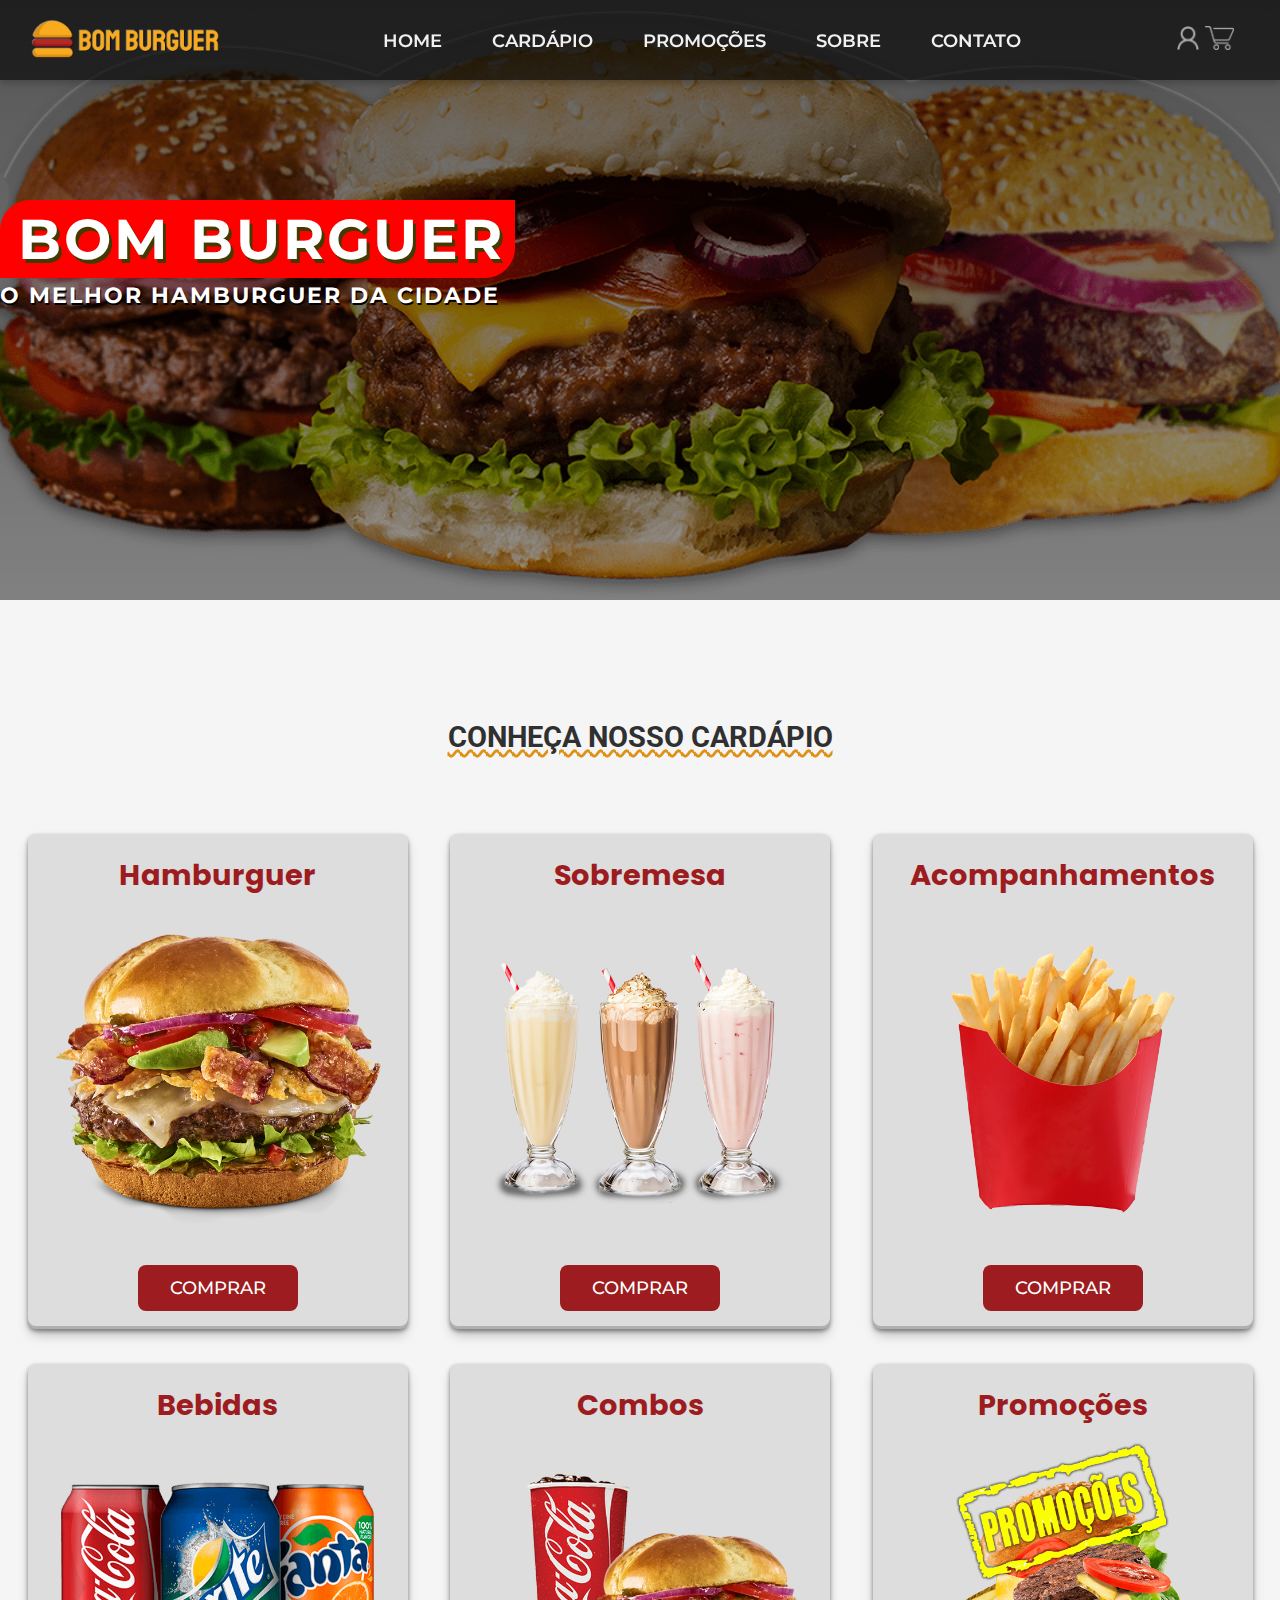
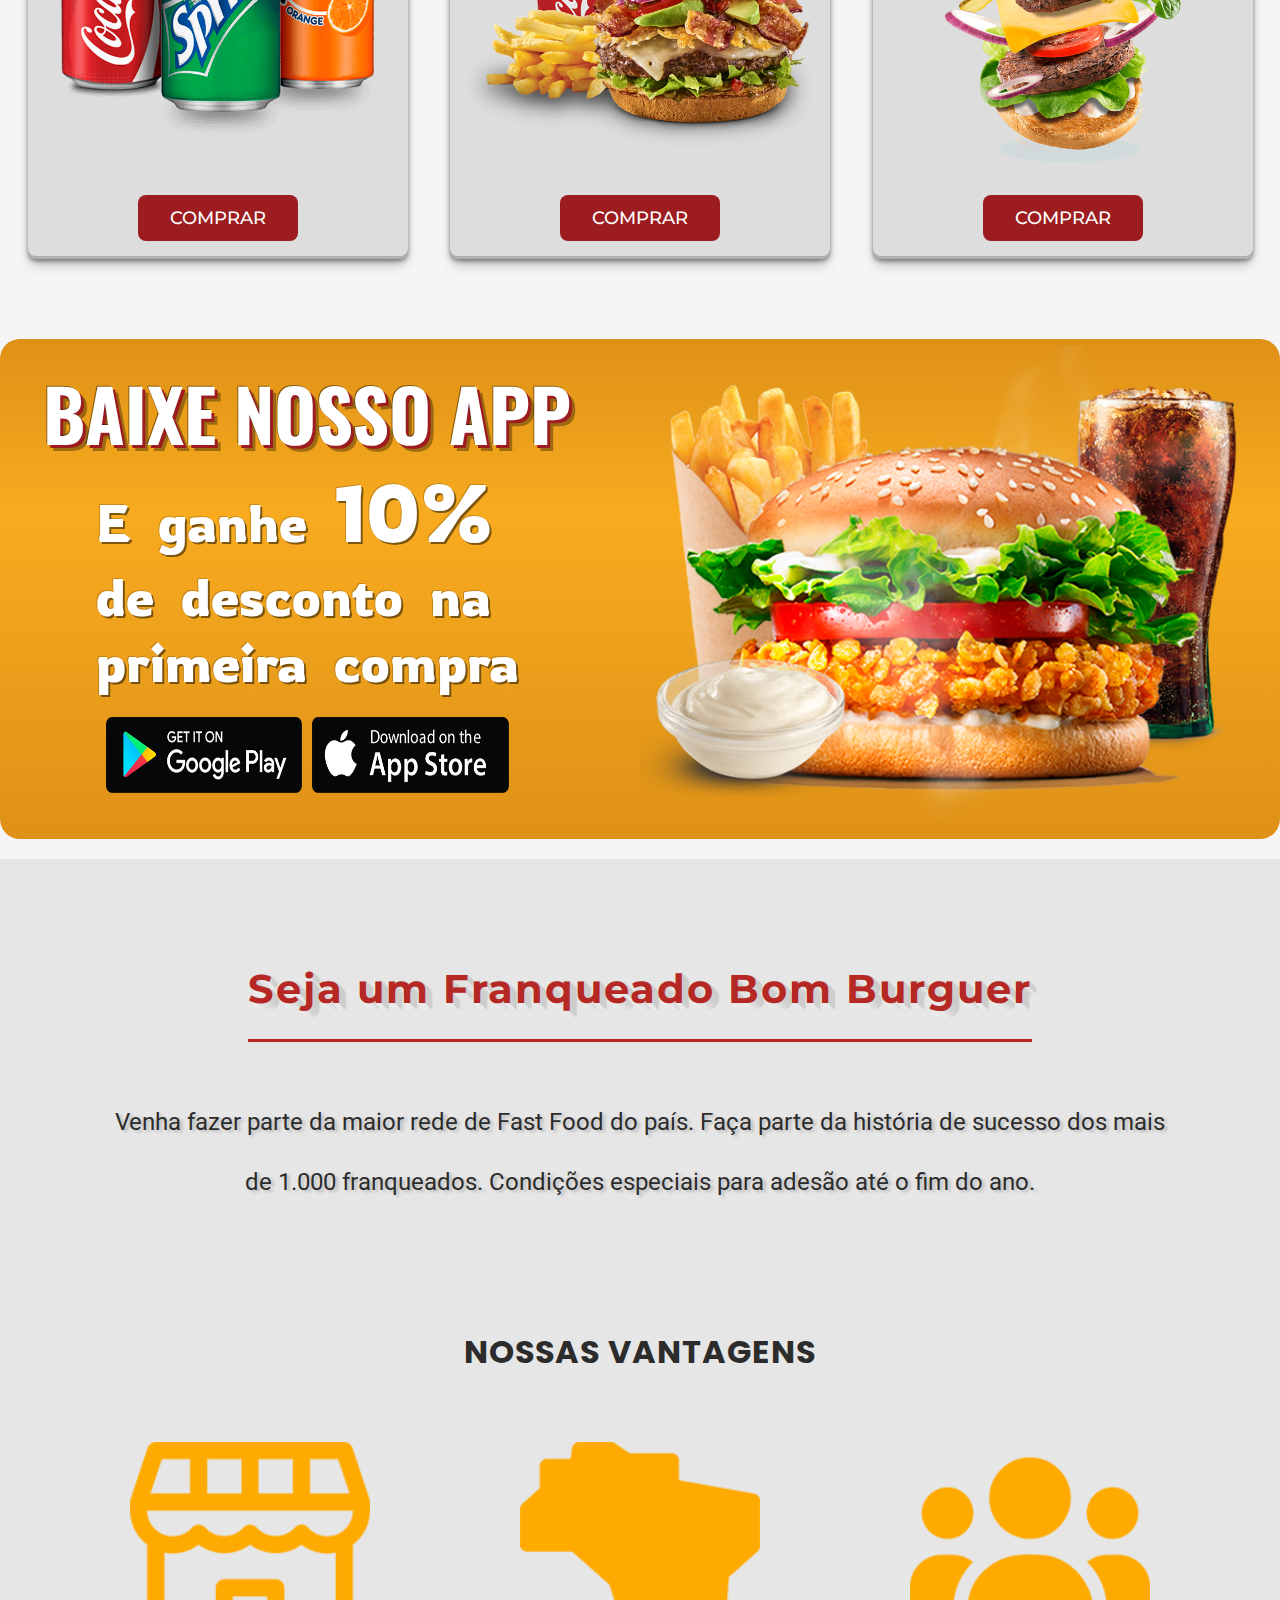
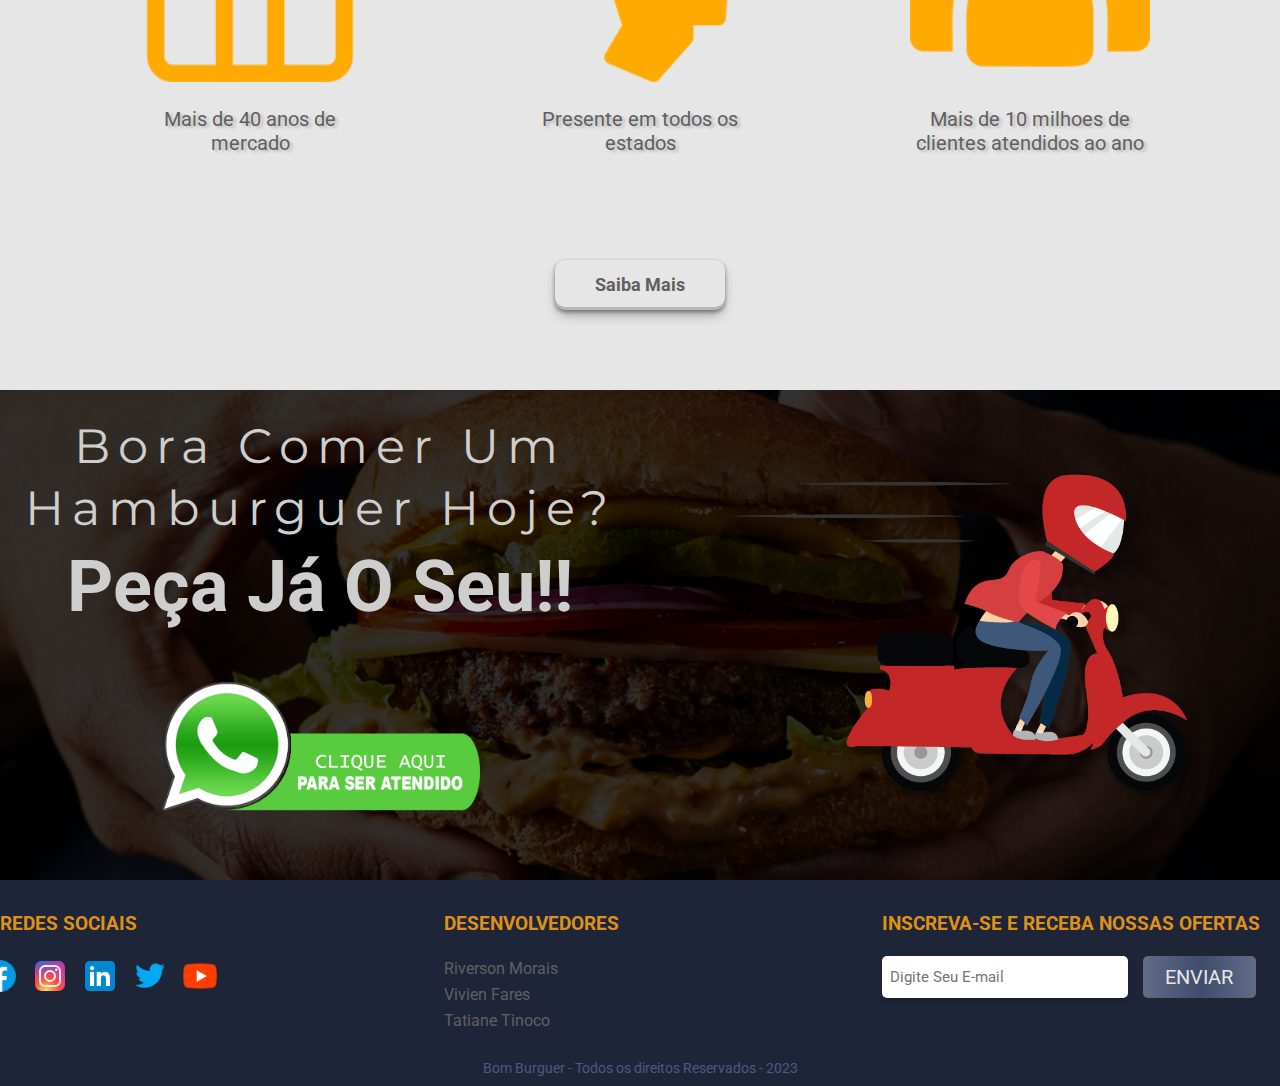
<file: index.html>
<!DOCTYPE html>
<html lang="pt-br">
    <head>
        <meta charset="UTF-8">
        <meta http-equiv="X-UA-Compatible" content="IE=edge">
        <meta name="viewport" content="width=device-width, initial-scale=1.0">
        <link rel="stylesheet" href="./assets/css/base.css">
        <link rel="stylesheet" href="./assets/css/index.css">
        <link rel="stylesheet" href="./assets/css/base-responsive.css">
        <link rel="stylesheet" href="./assets/css/index-responsive.css">
        <script src="./assets/js/main.js" defer></script>
        <link rel="shortcut icon" href="./assets/img/bom-burguer-icon.ico" type="image/x-icon">
        <title>Bom Burguer</title>
    </head>
    <body>
    <section class="content-all"> 
        <header class="header">
            <div class="header-content">
                <div class="logo"> 
                    <a href="./index.html"><img class="logotipo" src="./assets/img/Bom Burguer Logotipo.png" alt="Bom Burguer Logotipo"></a>
                </div>

                <div class="menu-section">
                    <nav id="menu">
                        <ul>
                            <li><a href="./index.html">Home</a></li>
                            <li><a href="./cardapio.html">Cardápio</a></li>
                            <li><a href="./promocoes.html">Promoções</a></li>
                            <li><a href="./sobre.html">Sobre</a></li>
                            <li><a href="./contato.html">Contato</a></li>
                        </ul>
                    </nav>
                </div>

                <div class="login-cart">
                    <a href="./login.html" title="Faça Login"><img class="login" src="./assets/img/img-login.png" alt="Login"></a>
                    <a href="./carrinho.html" title="Carrinho"><img class="carrinho" src="./assets/img/img-carrinho.png" alt="Carrinho"></a>
                    <button id="icon-menu" onclick="showMenu();">&#9776;</button>
                </div>
            </div>

            <div class="texto-header">
                <h3 class="texto-header-index">Bom Burguer</h3>
                <p>O melhor hamburguer da cidade</p>
            </div>
        </header>

        <main>
        <section class="main_index"> 
            <div class="titulo-cards">
                <h2 id="tc">Conheça Nosso Cardápio</h2>
            </div>

            <section class="content-cards">
                <div class="main-card">
                    <div class="title-card">
                        <h3>Hamburguer</h3>
                    </div>
                    <div class="img-card">
                        <img src="./assets/img/img-burguer-um.png">
                    </div>
                    <button><a href="./cardapio.html">Comprar</a></button>
                </div>
        
                <div class="main-card">
                    <div class="title-card">
                        <h3>Sobremesa</h3>
                    </div>
                    <div class="img-card">
                        <img src="./assets/img/img-sobremesa-milkshake.png">
                    </div>
                    <button><a href="./cardapio.html">Comprar</a></button>
                </div>
        
                <div class="main-card">
                    <div class="title-card">
                        <h3>Acompanhamentos</h3>
                    </div>
                    <div class="img-card">
                        <img src="./assets/img/img-acompanhamento-batata-frita.png">
                    </div>
                    <button><a href="./cardapio.html">Comprar</a></button>
                </div>

                <div class="main-card">
                    <div class="title-card">
                        <h3>Bebidas</h3>
                    </div>
                    <div class="img-card">
                        <img src="./assets/img/img-bebida-refrigerante.png">
                    </div>
                    <button><a href="./cardapio.html">Comprar</a></button>
                </div>
        
                <div class="main-card">
                    <div class="title-card">
                        <h3>Combos</h3>
                    </div>
                    <div class="img-card">
                        <img src="./assets/img/img-combo-um.png">
                    </div>
                    <button><a href="./cardapio.html">Comprar</a></button>
                </div>
        
                <div class="main-card">
                    <div class="title-card">
                        <h3>Promoções</h3>
                    </div>
                    <div class="img-card">
                        <img src="./assets/img/img-promocoes.png">
                    </div>
                    <button><a href="./cardapio.html">Comprar</a></button>
                </div>

            </section> 
        </section>

        <section class="banner-content">
            <div class="banner-content-1">
                <div class="banner-title-1"><h2>Baixe Nosso APP</h2></div>
                <div class="text-banner">
                    <P>E ganhe <span id="desconto-banner">10%</span> <br> de desconto na <br> primeira compra</P>
                </div>
                <div class="app-content">
                    <img src="./assets/img/img-appgoogleplay.png" alt="App Google Play">
                    <img src="./assets/img/img-appstore.png" alt="App Store">
                </div>
            </div>
            <div class="banner-content-2">
                <div class="banner-img">
                    <img src="./assets/img/img-banner-content.png">
                </div>
            </div>
        </section>

        <section class="franquia">
            <h2>Seja um Franqueado Bom Burguer</h2>
            <p>Venha fazer parte da maior rede de Fast Food do país. Faça parte da história de sucesso dos mais de 1.000 franqueados. Condições especiais para adesão até o fim do ano.</p>
            <h3 id="txt-vantagem">Nossas Vantagens</h3>
            <div class="franquia-vantagem">
                <div class="franquia-conteudo">
                    <img src="./assets/img/img-franquia-loja.png" >
                    <p>Mais de 40 anos de mercado</p>
                </div>
                <div class="franquia-conteudo">
                    <img src="./assets/img/img-franquia-brasil.png" >
                    <p>Presente em todos os estados</p>
                </div>
                <div class="franquia-conteudo">
                    <img src="./assets/img/img-franquia-clientes.png" >
                    <p>Mais de 10 milhoes de clientes atendidos ao ano</p>
                </div>
            </div>
            <button>Saiba Mais</button>
        </section>

        <section class="banner-delivery">
            <div class="secao-cta">
                <div class="secao-cta-title">
                    <p>Bora Comer Um Hamburguer Hoje?</p>
                    <h2>Peça Já O Seu!!</h2>
                    <img src="./assets/img/whatsapp.png">
                </div>
                <div class="secao-cta-img">
                    <img src="./assets/img/img-delivery.png">
                </div>
            </div>
        </section> 

        </main>
        <footer class="footer">
        <section class="footer-content"> 

            <div class="redes-sociais">
                <h3>Redes Sociais</h3>
                <ul>
                    <li><a href="#" target="_blank" title="Facebook"><img src="./assets/img/img-social-fb.png" width="40px" height="40px"></a></li>
                    <li><a href="#" target="_blank" title="Instagram"><img src="./assets/img/img-social-instagram.png" width="40px" height="40px"></a></li>
                    <li><a href="#" target="_blank" title="Linkedin"><img src="./assets/img/img-social-linkedIn.png" width="40px" height="40px"></a></li>
                    <li><a href="#" target="_blank" title="Twitter"><img src="./assets/img/img-social-twitter.png" width="40px" height="40px"></a></li>
                    <li><a href="#" target="_blank" title="Youtube"><img src="./assets/img/img-social-youtube.png" width="40px" height="40px"></a></li>
                </ul>
            </div>
            <div class="footer-links">
                <h3>Desenvolvedores</h3>
                <ul>
                    <li><a href="https://github.com/riversdev42" target="_blank">Riverson Morais</a></li>
                    <li><a href="https://github.com/vivifares1" target="_blank">Vivien Fares</a></li>
                    <li><a href="https://github.com/tatianetinoco" target="_blank">Tatiane Tinoco</a></li>
                </ul>
            </div>
            <div class="news-letter">
                <h3>
                    Inscreva-se e Receba Nossas Ofertas
                </h3>
                <form class="form-content">
                    <input id="email" type="email" required placeholder="Digite Seu E-mail">
                    <button type="submit">Enviar</button>
                </form>
            </div>
        </section>
        <div class="footer-bottom">
            Bom Burguer - Todos os direitos Reservados - 2023
        </div>
        </footer>
    </section>
    </body>
</html>
</file>
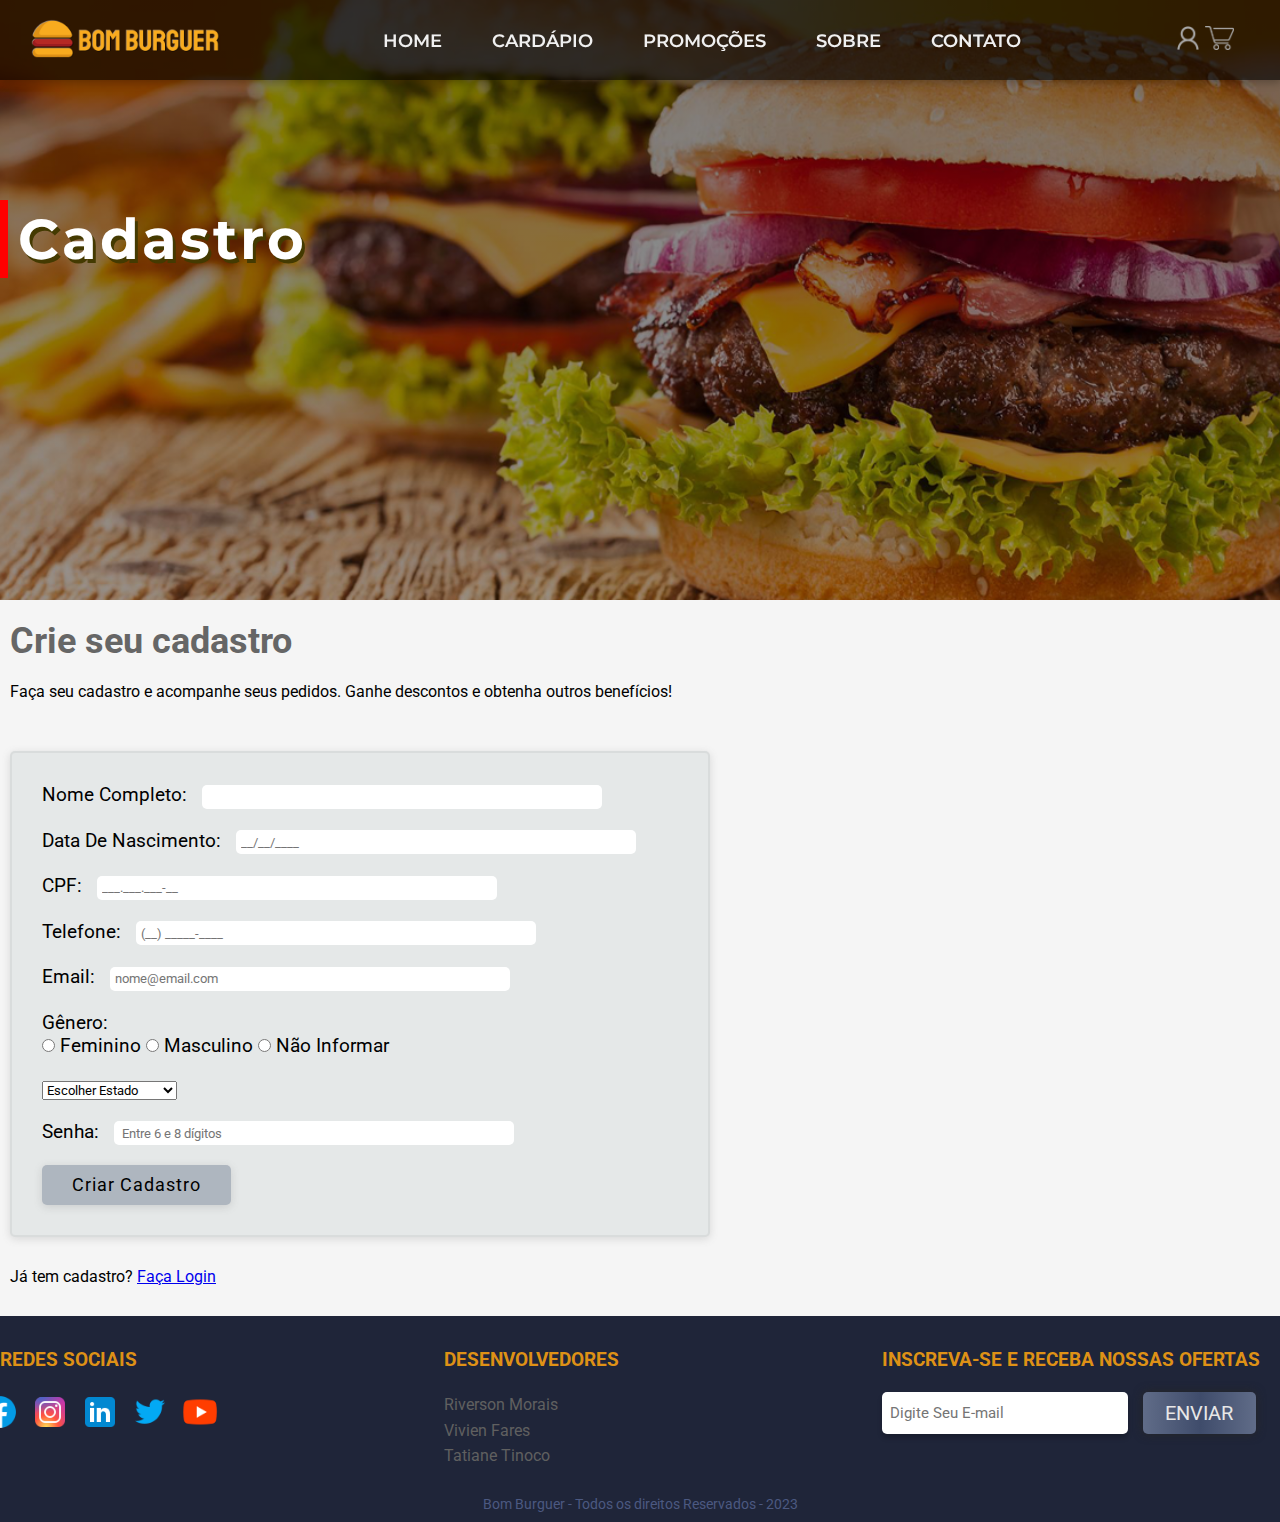
<file: cadastro.html>
<!DOCTYPE html>
<html lang="pt-br">
<head>
    <meta charset="UTF-8">
    <meta http-equiv="X-UA-Compatible" content="IE=edge">
    <meta name="viewport" content="width=device-width, initial-scale=1.0">
    <link rel="stylesheet" href="./assets/css/base.css">
    <link rel="stylesheet" href="./assets/css/cadastro.css">
    <link rel="stylesheet" href="./assets/css/base-responsive.css">
    <script src="./assets/js/main.js" defer></script>
    <link rel="shortcut icon" href="./assets/img/bom-burguer-icon.ico" type="image/x-icon">
    <title>Bom Burguer</title>
</head>
<body>
  <section class="content-all"> 
    <header class="header">
        <div class="header-content">
            <div class="logo"> 
                <a href="./index.html"><img class="logotipo" src="./assets/img/Bom Burguer Logotipo.png" alt="Bom Burguer Logotipo"></a>
            </div>

            <div class="menu-section">
                <nav id="menu">
                    <ul>
                        <li><a href="./index.html">Home</a></li>
                        <li><a href="./cardapio.html">Cardápio</a></li>
                        <li><a href="./promocoes.html">Promoções</a></li>
                        <li><a href="./sobre.html">Sobre</a></li>
                        <li><a href="./contato.html">Contato</a></li>
                    </ul>
                </nav>
            </div>
            <div class="login-cart">
                <a href="./login.html" title="Faça Login"><img class="login" src="./assets/img/img-login.png" alt="Login"></a>
                <a href="./carrinho.html" title="Carrinho"><img class="carrinho" src="./assets/img/img-carrinho.png" alt="Carrinho"></a>
                <button id="icon-menu" onclick="showMenu();">&#9776;</button>
            </div>
        </div>

        <div class="texto-header">
            <h3>Cadastro</h3>
        </div>

    </header>

    <main>
      <section class='main_content'>

        <section class="txt-cadastro">
            <div>
                <h3>Crie seu cadastro</h3>
            </div>
            <p>Faça seu cadastro e acompanhe seus pedidos. Ganhe descontos e obtenha outros benefícios!</p>
        </section>
    
        <section class="formulario-cadastro">
            <form action="" class="conteudo-formulario-cadastro">
                <div>
                    <label for="nome">Nome Completo:</label> 
                    <input class="input_form_cad" type="text" id="nome" required minlength="6" maxlength="30" /> 
                </div>
    
                <div>
                    <label for="data-nascimento">Data De Nascimento:</label>
                    <input class="input_form_cad" type="tel" name="data-nascimento" id="data-nascimento" minlength="8" maxlength="8" required placeholder="__/__/____">
                </div>
    
                <div>
                    <label for="cpf">CPF:</label>
                    <input class="input_form_cad" type="tel" name="cpf" id="cpf" minlength="11" maxlength="11" required placeholder="___.___.___-__">
                </div>
    
                <div>
                    <label for="telefone">Telefone:</label>
                    <input class="input_form_cad" type="tel" name="telefone" id="telefone" minlength="8" maxlength="11" required placeholder="(__) _____-____">
                </div>
    
                <div>
                    <label for="email">Email:</label>
                    <input class="input_form_cad" type="email" id="email_cadastro" name="email_cadastro" required placeholder="nome@email.com"><br>
                </div>
    
                <div>
                    <p>Gênero:</p>
                    <input type="radio" name="genero" id="feminino" value="feminino">
                    <label for="feminino">Feminino</label>
                    <input type="radio" name="genero" id="masculino" value="masculino">
                    <label for="masculino">Masculino</label>
                    <input type="radio" name="genero" id="não informar" value="não informar">
                    <label for="não informar">Não Informar</label>
                </div>
    
                <div>
                    <select name="estado"> 
                        <option value="" disabled selected>Escolher Estado</option>
                        <option value="ac">Acre</option> 
                        <option value="al">Alagoas</option> 
                        <option value="am">Amazonas</option> 
                        <option value="ap">Amapá</option> 
                        <option value="ba">Bahia</option> 
                        <option value="ce">Ceará</option> 
                        <option value="df">Distrito Federal</option> 
                        <option value="es">Espírito Santo</option> 
                        <option value="go">Goiás</option> 
                        <option value="ma">Maranhão</option> 
                        <option value="mt">Mato Grosso</option> 
                        <option value="ms">Mato Grosso do Sul</option> 
                        <option value="mg">Minas Gerais</option> 
                        <option value="pa">Pará</option> 
                        <option value="pb">Paraíba</option> 
                        <option value="pr">Paraná</option> 
                        <option value="pe">Pernambuco</option> 
                        <option value="pi">Piauí</option> 
                        <option value="rj">Rio de Janeiro</option> 
                        <option value="rn">Rio Grande do Norte</option> 
                        <option value="ro">Rondônia</option> 
                        <option value="rs">Rio Grande do Sul</option> 
                    </select>
                </div>
    
                <div>
                    <label for="senha">Senha:</label>
                    <input class="input_form_cad" type="password" id="senha" name="password" minlength="6" maxlength="20" required placeholder=" Entre 6 e 8 dígitos"><br>
                </div>
    
                <button class="btn-cad" type="submit" id="submit_login">Criar Cadastro</button>
            </form>
        </section>

        <div class="msg">
            <p>Já tem cadastro? <a href="./login.html">Faça Login</a></p>
        </div>

      </section>
    </main>
    <footer class="footer">
        <section class="footer-content"> 

            <div class="redes-sociais">
                <h3>Redes Sociais</h3>
                <ul>
                    <li><a href="#" target="_blank" title="Facebook"><img src="./assets/img/img-social-fb.png" width="40px" height="40px"></a></li>
                    <li><a href="#" target="_blank" title="Instagram"><img src="./assets/img/img-social-instagram.png" width="40px" height="40px"></a></li>
                    <li><a href="#" target="_blank" title="Linkedin"><img src="./assets/img/img-social-linkedIn.png" width="40px" height="40px"></a></li>
                    <li><a href="#" target="_blank" title="Twitter"><img src="./assets/img/img-social-twitter.png" width="40px" height="40px"></a></li>
                    <li><a href="#" target="_blank" title="Youtube"><img src="./assets/img/img-social-youtube.png" width="40px" height="40px"></a></li>
                </ul>
            </div>
            <div class="footer-links">
                <h3>Desenvolvedores</h3>
                <ul>
                    <li><a href="https://github.com/riversdev42" target="_blank">Riverson Morais</a></li>
                    <li><a href="https://github.com/vivifares1" target="_blank">Vivien Fares</a></li>
                    <li><a href="https://github.com/tatianetinoco" target="_blank">Tatiane Tinoco</a></li>
                </ul>
            </div>
            <div class="news-letter">
                <h3>
                    Inscreva-se e Receba Nossas Ofertas
                </h3>
                <form class="form-content">
                    <input id="email" type="email" required placeholder="Digite Seu E-mail">
                    <button type="submit">Enviar</button>
                </form>
            </div>
        </section>
        <div class="footer-bottom">
            Bom Burguer - Todos os direitos Reservados - 2023
        </div>
        </footer>
</body>
</section>

</html>
</file>
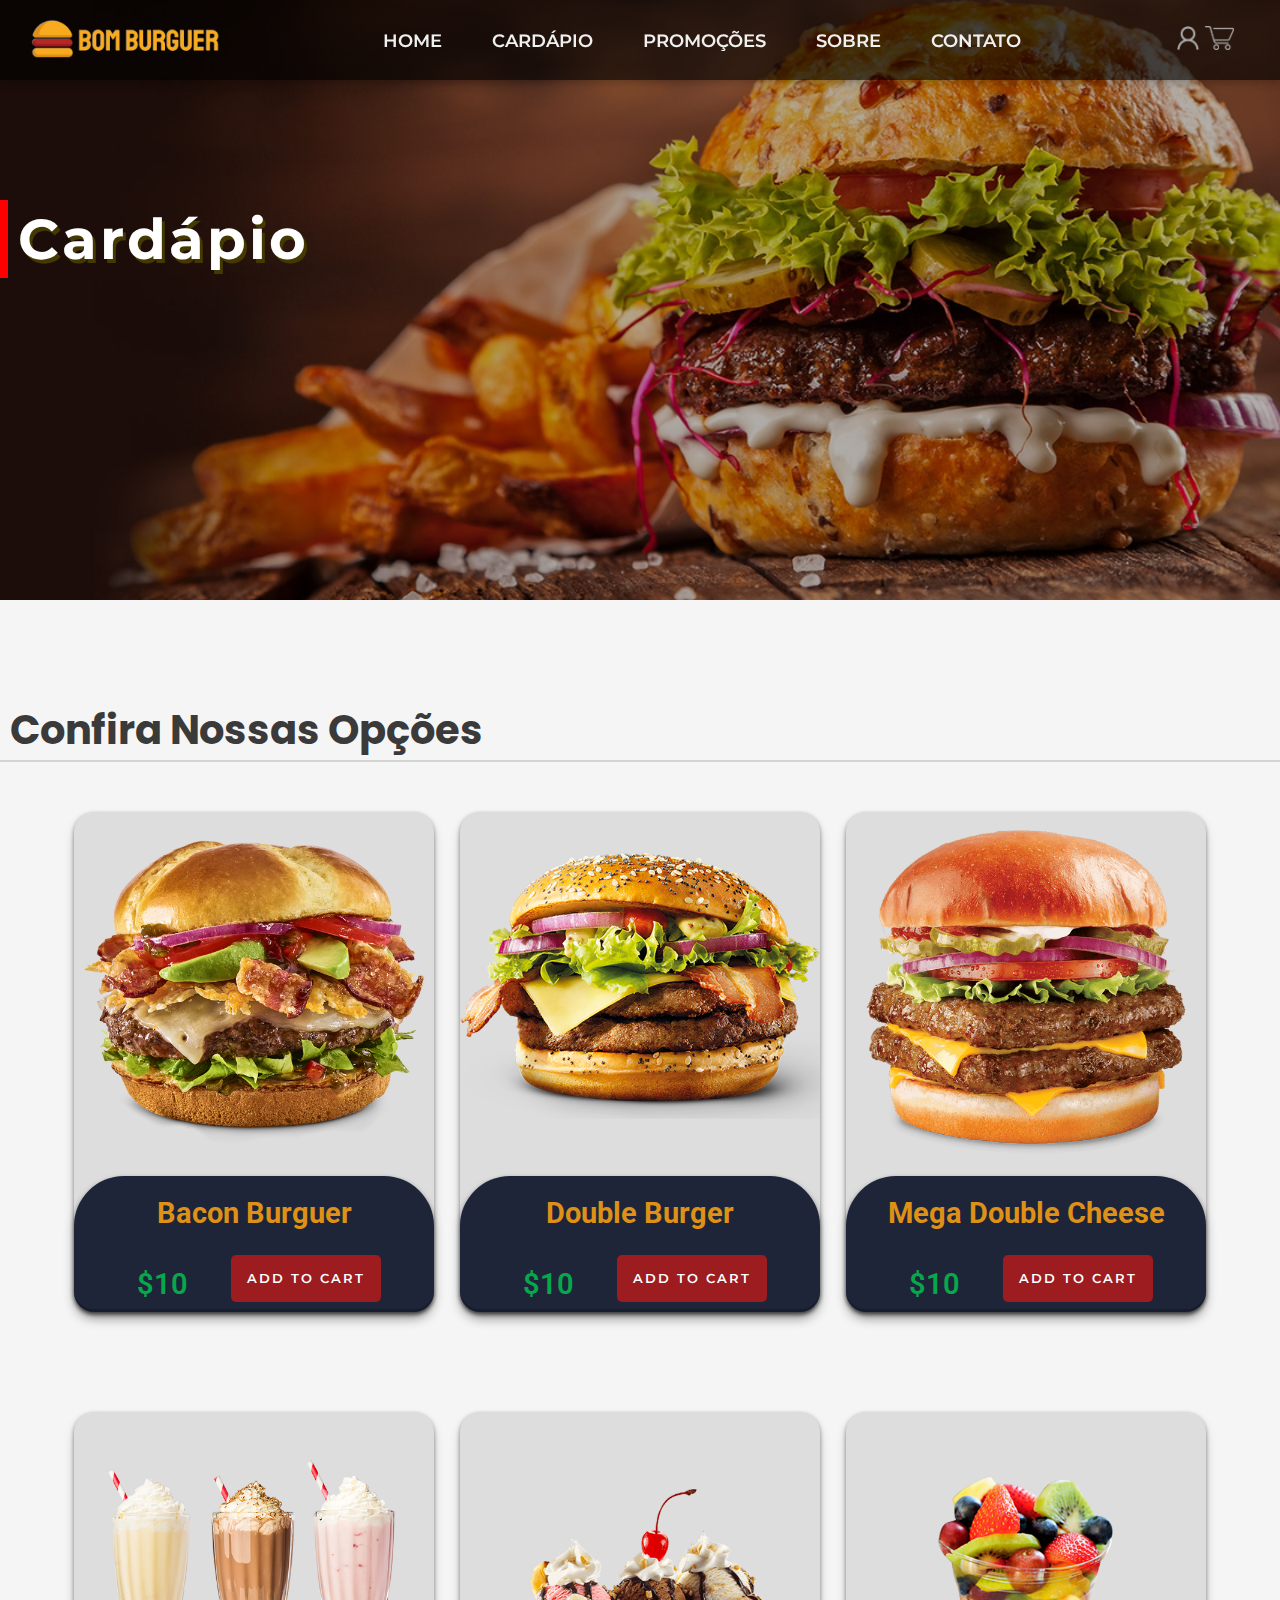
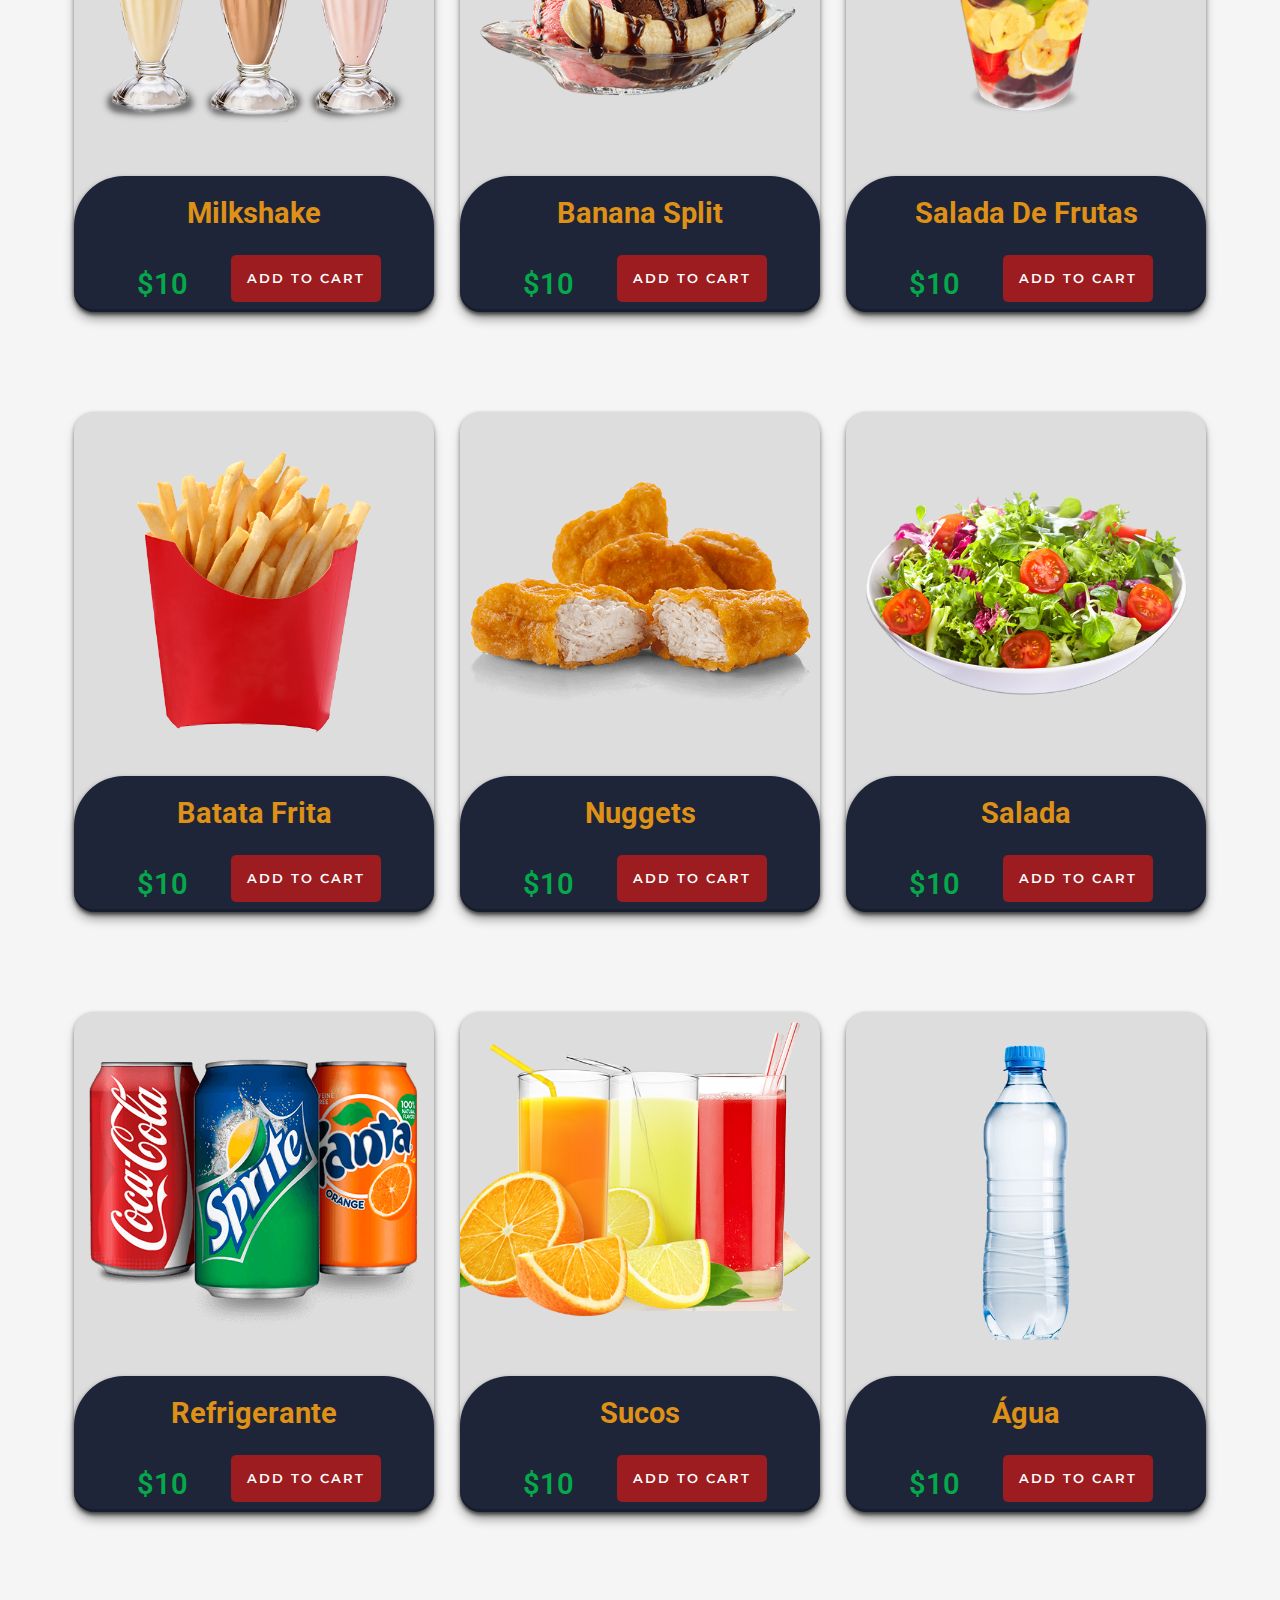
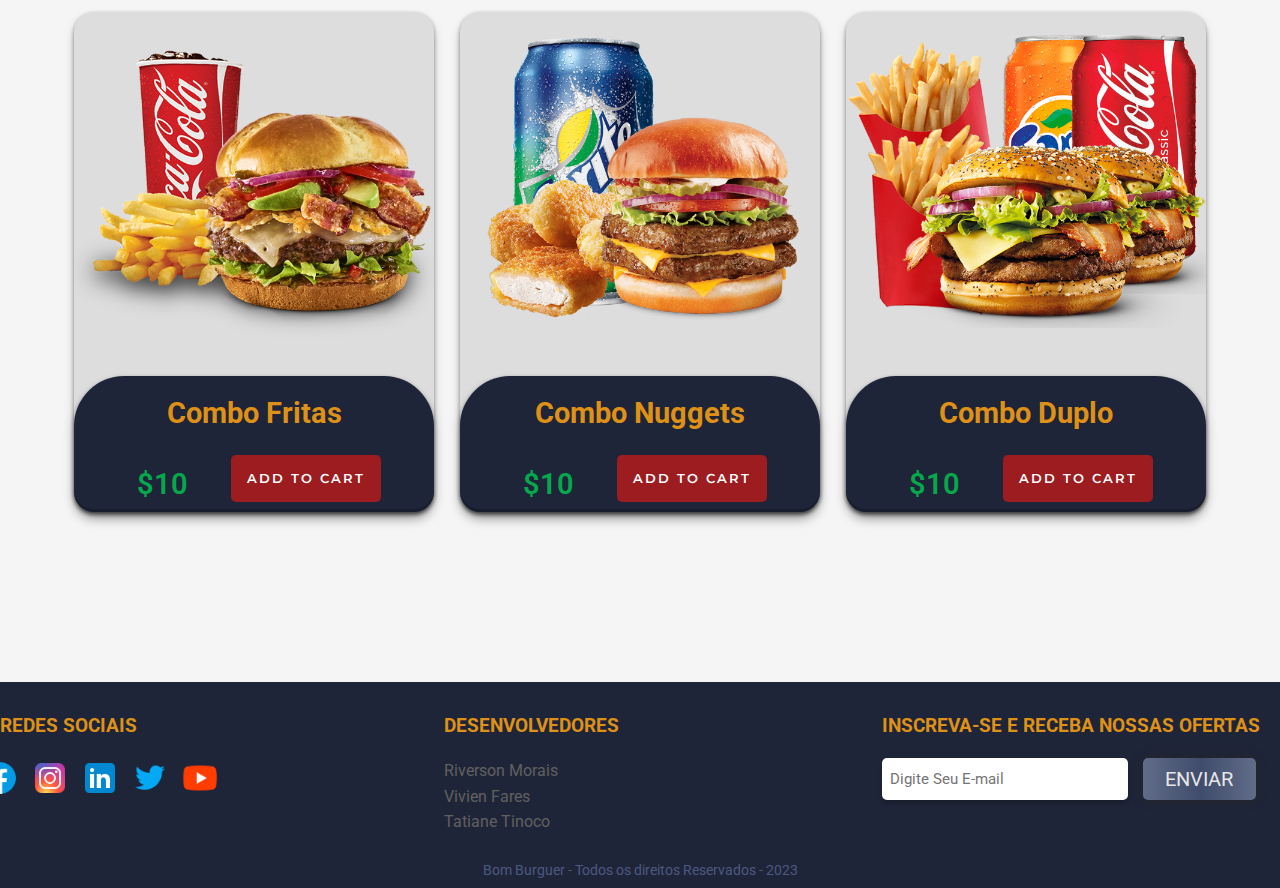
<file: cardapio.html>
<!DOCTYPE html>
<html lang="pt-br">
<head>
    <meta charset="UTF-8">
    <meta http-equiv="X-UA-Compatible" content="IE=edge">
    <meta name="viewport" content="width=device-width, initial-scale=1.0">
    <link rel="stylesheet" href="./assets/css/base.css">
    <link rel="stylesheet" href="./assets/css/cardapio.css">
    <link rel="stylesheet" href="./assets/css/responsive.css">
    <link rel="stylesheet" href="./assets/css/base-responsive.css">
    <script src="./assets/js/main.js" defer></script>
    <script src="./assets/js/cardapio.js"defer></script>
    <link rel="shortcut icon" href="./assets/img/bom-burguer-icon.ico" type="image/x-icon">
    <title>Cardápio</title>
</head>
<body>
  <section class="content-all"> 
    <header>
        <div class="header-content">
            <div class="logo"> 
                <a href="./index.html"><img class="logotipo" src="./assets/img/Bom Burguer Logotipo.png" alt="Bom Burguer Logotipo"></a>
            </div>

            <div class="menu-section">
                <nav id="menu">
                    <ul>
                        <li><a href="./index.html">Home</a></li>
                        <li><a href="./cardapio.html">Cardápio</a></li>
                        <li><a href="./promocoes.html">Promoções</a></li>
                        <li><a href="./sobre.html">Sobre</a></li>
                        <li><a href="./contato.html">Contato</a></li>
                    </ul>
                </nav>
            </div>

            <div class="login-cart">
                <a href="./login.html" title="Faça Login"><img class="login" src="./assets/img/img-login.png" alt="Login"></a>
                <a href="./carrinho.html" title="Carrinho"><img class="carrinho" src="./assets/img/img-carrinho.png" alt="Carrinho"></a>
                <button id="icon-menu" onclick="showMenu();">&#9776;</button>
            </div>
        </div>

        <div class="texto-header">
            <h3>Cardápio</h3>
        </div>

    </header>

    <main>

        <div class="titulo-menu">
            <h3>Confira Nossas Opções</h3>
        </div>
        <section id="cardapio-content">
           
        </section>

    </main>

    <footer class="footer">

      <section class="footer-content"> 

        <div class="redes-sociais">
            <h3>Redes Sociais</h3>
            <ul>
                <li><a href="#" target="_blank" title="Facebook"><img src="./assets/img/img-social-fb.png" width="40px" height="40px"></a></li>
                <li><a href="#" target="_blank" title="Instagram"><img src="./assets/img/img-social-instagram.png" width="40px" height="40px"></a></li>
                <li><a href="#" target="_blank" title="Linkedin"><img src="./assets/img/img-social-linkedIn.png" width="40px" height="40px"></a></li>
                <li><a href="#" target="_blank" title="Twitter"><img src="./assets/img/img-social-twitter.png" width="40px" height="40px"></a></li>
                <li><a href="#" target="_blank" title="Youtube"><img src="./assets/img/img-social-youtube.png" width="40px" height="40px"></a></li>
            </ul>
        </div>
        <div class="footer-links">
            <h3>Desenvolvedores</h3>
            <ul>
                <li><a href="https://github.com/riversdev42" target="_blank">Riverson Morais</a></li>
                <li><a href="https://github.com/vivifares1" target="_blank">Vivien Fares</a></li>
                <li><a href="https://github.com/tatianetinoco" target="_blank">Tatiane Tinoco</a></li>
            </ul>
        </div>
        <div class="news-letter">
            <h3>
                Inscreva-se e Receba Nossas Ofertas
            </h3>
            <form class="form-content">
                <input id="email" type="email" required placeholder="Digite Seu E-mail">
                <button type="submit">Enviar</button>
            </form>
        </div>
      </section>
        <div class="footer-bottom">
            Bom Burguer - Todos os direitos Reservados - 2023
        </div>
    </footer>
</body>
</section>

</html>
</file>
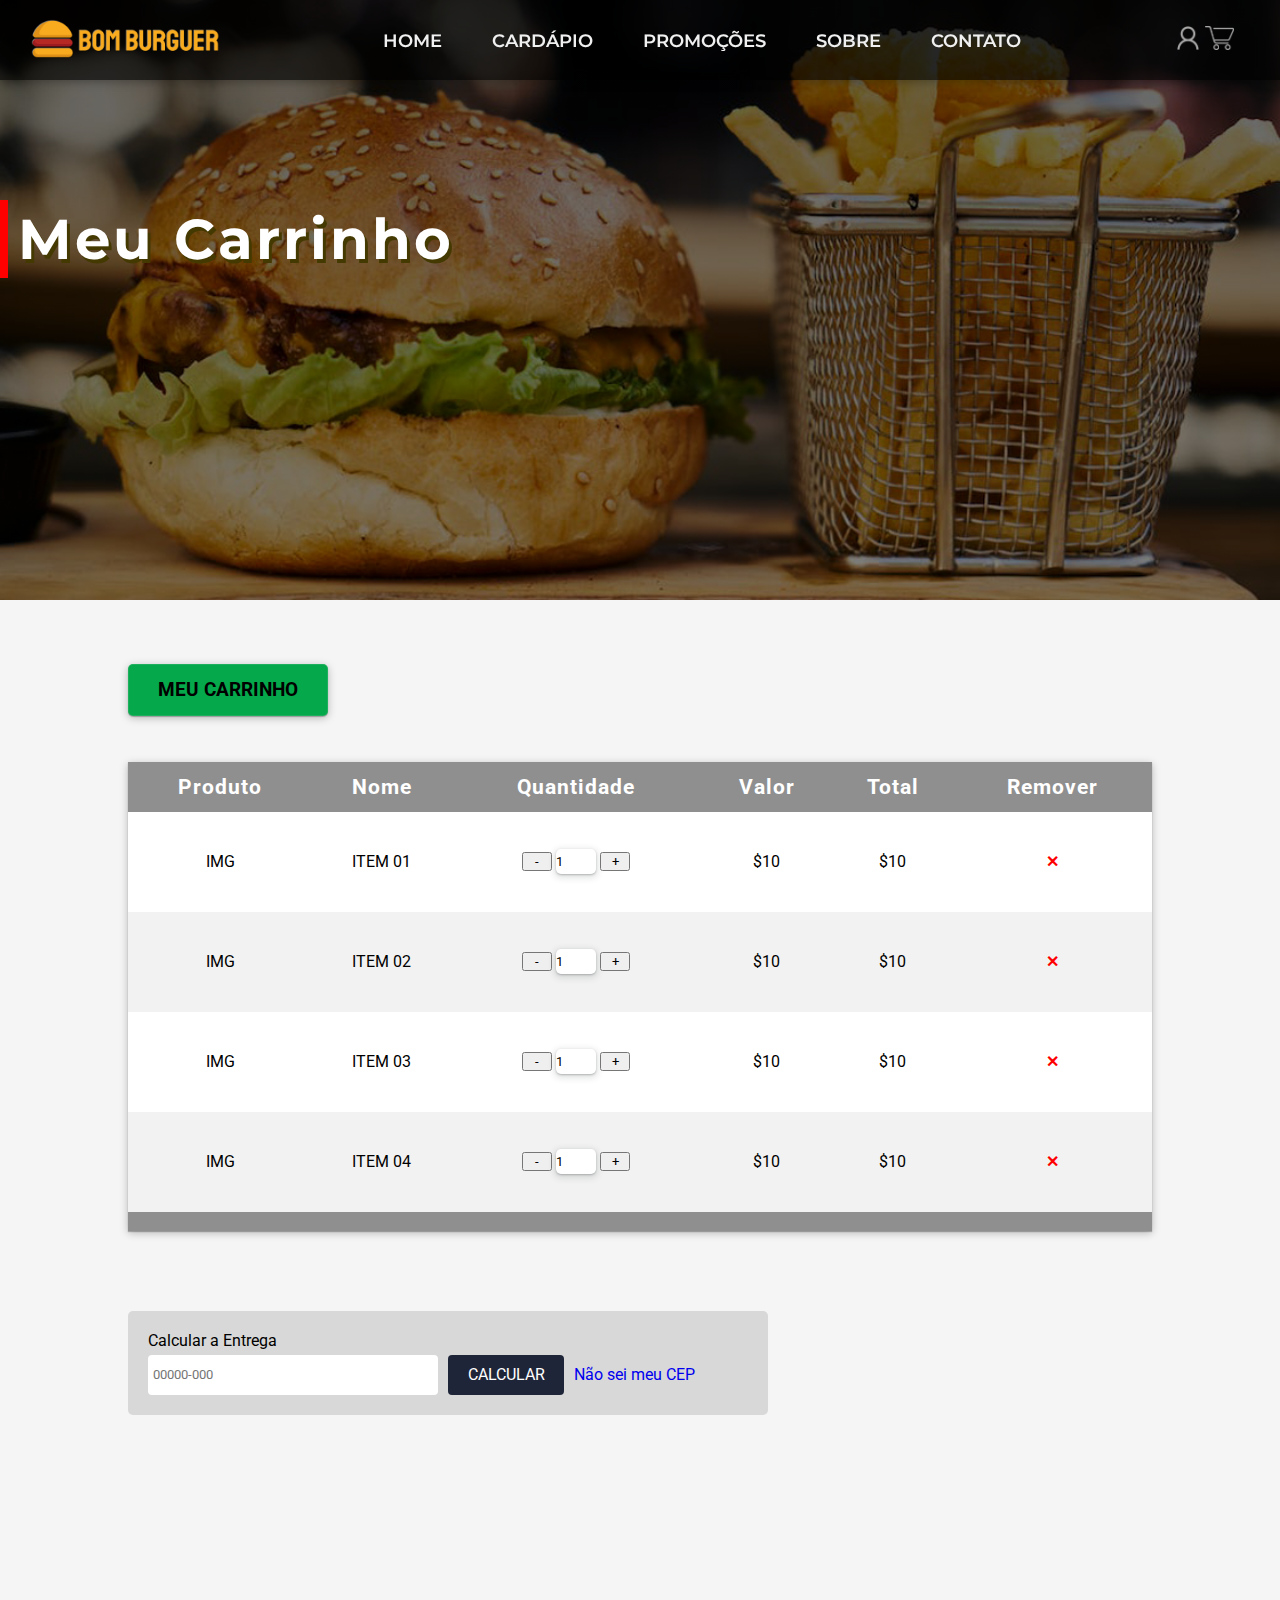
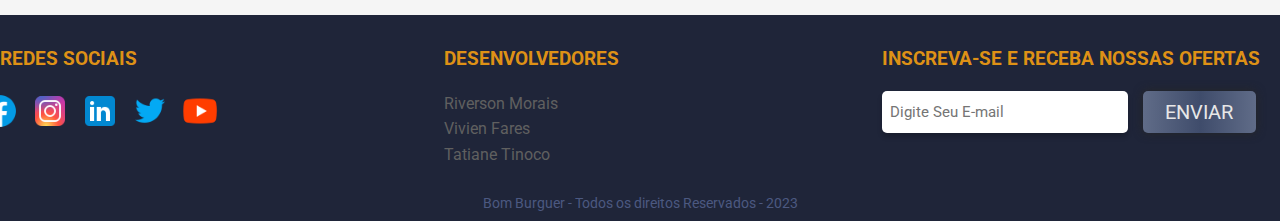
<file: carrinho.html>
<!DOCTYPE html>
<html lang="pt-br">
<head>
    <meta charset="UTF-8">
    <meta http-equiv="X-UA-Compatible" content="IE=edge">
    <meta name="viewport" content="width=device-width, initial-scale=1.0">
    <link rel="stylesheet" href="./assets/css/base.css">
    <link rel="stylesheet" href="./assets/css/carrinho.css">
    <link rel="stylesheet" href="./assets/css/base-responsive.css">
    <script src="./assets/js/main.js" defer></script>
    <link rel="shortcut icon" href="./assets/img/bom-burguer-icon.ico" type="image/x-icon">
    <title>Carrinho De Compras</title>
</head>
<body>
  <section class="content-all"> 
    <header>
        <div class="header-content">
            <div class="logo"> 
                <a href="./index.html"><img class="logotipo" src="./assets/img/Bom Burguer Logotipo.png" alt="Bom Burguer Logotipo"></a>
            </div>

            <div class="menu-section">
                <nav id="menu">
                    <ul>
                        <li><a href="./index.html">Home</a></li>
                        <li><a href="./cardapio.html">Cardápio</a></li>
                        <li><a href="./promocoes.html">Promoções</a></li>
                        <li><a href="./sobre.html">Sobre</a></li>
                        <li><a href="./contato.html">Contato</a></li>
                    </ul>
                </nav>
            </div>

            <div class="login-cart">
                <a href="./login.html" title="Faça Login"><img class="login" src="./assets/img/img-login.png" alt="Login"></a>
                <a href="./carrinho.html" title="Carrinho"><img class="carrinho" src="./assets/img/img-carrinho.png" alt="Carrinho"></a>
                <button id="icon-menu" onclick="showMenu();">&#9776;</button>
            </div>
        </div>

        <div class="texto-header">
            <h3>Meu Carrinho</h3>
        </div>

    </header>

    <main>

        <div class="titulo_carrinho">
            <h3 id="txt-carrinho">Meu Carrinho</h3>
        </div>

        <section class="checkout-cart">
            <table summary ="Carrinho De Compras" >
                <thead>
                <tr>
                    <th>Produto</th>
                    <th>Nome</th>
                    <th>Quantidade</th>
                    <th>Valor</th>
                    <th>Total</th>
                    <th>Remover</th>
                </tr>
                </thead>
                <tbody>
                <tr>
                    <td>IMG</td>
                    <td>ITEM 01</td>
                    <td>
                        <div>
                            <button id="btnSub">-</button>
                            <input id="quantidade-produto-01" type="number" value="1" min="0">
                            <button id="btnAdd">+</button>
                        </div>
                    </td>
                    <td>$10</td>
                    <td>$10</td>
                    <td id="remove">&#10005;</td>
                </tr>
                <tr>
                    <td>IMG</td>
                    <td>ITEM 02</td>
                    <td>
                        <div>
                            <button id="btnSub">-</button>
                            <input id="quantidade-produto-01" type="number" value="1" min="0">
                            <button id="btnAdd">+</button>
                        </div>
                    </td>
                    <td>$10</td>
                    <td>$10</td>
                    <td id="remove">&#10005;</td>
                </tr>
                <tr>
                    <td>IMG</td>
                    <td>ITEM 03</td>
                    <td>
                        <div>
                            <button id="btnSub">-</button>
                            <input id="quantidade-produto-01" type="number" value="1" min="0">
                            <button id="btnAdd">+</button>
                        </div>
                    </td>
                    <td>$10</td>
                    <td>$10</td>
                    <td id="remove">&#10005;</td>
                </tr>
                <tr>
                    <td>IMG</td>
                    <td>ITEM 04</td>
                    <td>
                        <div>
                            <button id="btnSub">-</button>
                            <input id="quantidade-produto-01" type="number" value="1" min="0">
                            <button id="btnAdd">+</button>
                        </div>
                    </td>
                    <td>$10</td>
                    <td>$10</td>
                    <td id="remove">&#10005;</td>
                </tr>
                </tbody>
                <tfoot>
                    <td>-</td>
                    <td>-</td>
                    <td>-</td>
                    <td>-</td>
                    <td>-</td>
                    <td>-</td>
                </tfoot>
             </table>
        </section>

     <div class="calcular_frete">
        <form action="#" class="form_cep">
            <label for="text">Calcular a Entrega</label>
            <div class="btn-conteudo">
                <input type="tel" name="cep" id="cep" placeholder="00000-000">
                <button id="btn-calc">Calcular</button> 
                <p><a id="pesq-cep" href="https://buscacepinter.correios.com.br/app/endereco/index.php" target="_blank">Não sei meu CEP</a></p>
            </div>
        </form>
     </div>
    
    </main>

    <footer class="footer">
      <section class="footer-content"> 
            <div class="redes-sociais">
                <h3>Redes Sociais</h3>
                <ul>
                    <li><a href="#" target="_blank" title="Facebook"><img src="./assets/img/img-social-fb.png" width="40px" height="40px"></a></li>
                    <li><a href="#" target="_blank" title="Instagram"><img src="./assets/img/img-social-instagram.png" width="40px" height="40px"></a></li>
                    <li><a href="#" target="_blank" title="Linkedin"><img src="./assets/img/img-social-linkedIn.png" width="40px" height="40px"></a></li>
                    <li><a href="#" target="_blank" title="Twitter"><img src="./assets/img/img-social-twitter.png" width="40px" height="40px"></a></li>
                    <li><a href="#" target="_blank" title="Youtube"><img src="./assets/img/img-social-youtube.png" width="40px" height="40px"></a></li>
                </ul>
            </div>
            <div class="footer-links">
                <h3>Desenvolvedores</h3>
                <ul>
                    <li><a href="https://github.com/riversdev42" target="_blank">Riverson Morais</a></li>
                    <li><a href="https://github.com/vivifares1" target="_blank">Vivien Fares</a></li>
                    <li><a href="https://github.com/tatianetinoco" target="_blank">Tatiane Tinoco</a></li>
                </ul>
            </div>
            <div class="news-letter">
                <h3>
                    Inscreva-se e Receba Nossas Ofertas
                </h3>
                <form class="form-content">
                    <input id="email" type="email" placeholder="Digite Seu E-mail">
                    <button type="submit">Enviar</button>
                </form>
            </div>
      </section>
        <div class="footer-bottom">
            Bom Burguer - Todos os direitos Reservados - 2023
        </div>
    </footer>
</body>
</section>

</html>
</file>
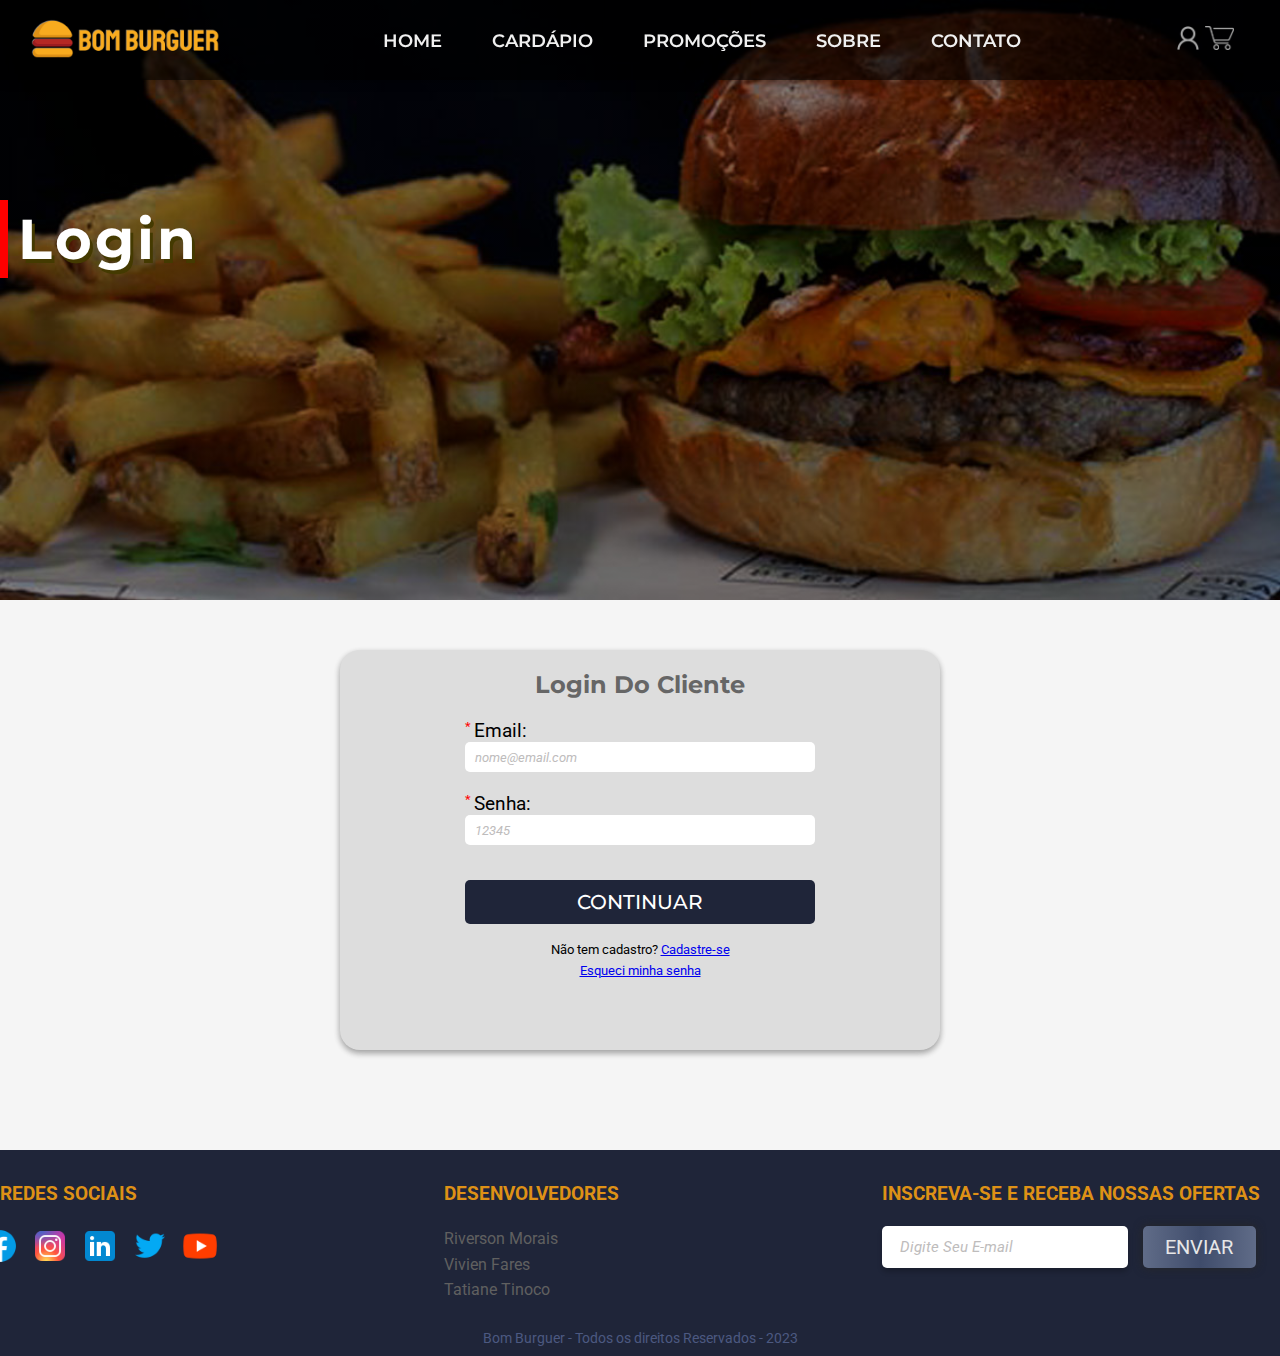
<file: login.html>
<!DOCTYPE html>
<html lang="pt-br">
    <head>
        <meta charset="UTF-8">
        <meta http-equiv="X-UA-Compatible" content="IE=edge">
        <meta name="viewport" content="width=device-width, initial-scale=1.0">
        <link rel="stylesheet" href="./assets/css/base.css">
        <link rel="stylesheet" href="./assets/css/login.css">
        <link rel="stylesheet" href="./assets/css/responsive.css">
        <link rel="stylesheet" href="./assets/css/base-responsive.css">
        <script src="./assets/js/login.js"defer></script>
        <script src="./assets/js/main.js" defer></script>
        <link rel="shortcut icon" href="./assets/img/bom-burguer-icon.ico" type="image/x-icon">
        <title>Login</title>
    </head>
    <body>
    <section class="content-all"> 
        <header class="header">
            <div class="header-content">
                <div class="logo"> 
                    <a href="./index.html"><img class="logotipo" src="./assets/img/Bom Burguer Logotipo.png" alt="Bom Burguer Logotipo"></a>
                </div>
                <div class="menu-section">
                    <nav id="menu">
                        <ul>
                            <li><a href="./index.html">Home</a></li>
                            <li><a href="./cardapio.html">Cardápio</a></li>
                            <li><a href="./promocoes.html">Promoções</a></li>
                            <li><a href="./sobre.html">Sobre</a></li>
                            <li><a href="./contato.html">Contato</a></li>
                        </ul>
                    </nav>
                </div>
                <div class="login-cart">
                    <a href="./login.html" title="Faça Login"><img class="login" src="./assets/img/img-login.png" alt="Login"></a>
                    <a href="./carrinho.html" title="Carrinho"><img class="carrinho" src="./assets/img/img-carrinho.png" alt="Carrinho"></a>
                    <button id="icon-menu" onclick="showMenu();">&#9776;</button>
                </div>
            </div>
            <div class="texto-header">
                <h3>Login</h3>
            </div>
        </header>

        <main>
            <div class="content_login">
                <section class="tela_login">
                    <div class="titulo-login">
                        <h2>Login Do Cliente</h2>
                    </div>
                    <form class="form-login" action="#">
                        <div class="campo-ast">
                            <span><sup>*</sup></span>
                            <label for="email" id="emailLabel">Email:</label>
                        </div>
                        <input type="email" id="email_login" name="email_login" required placeholder="nome@email.com"><br>
                        <p id="email-helper" class="helper-text">Mensagem de ajuda</p>
                        <div class="campo-ast">
                            <span><sup>*</sup></span>
                            <label for="senha">Senha:</label>
                        </div>
                        <input type="password" id="senha" name="pass" required placeholder="12345"><br>
                        <p id="senha-helper" class="helper-text">Mensagem de ajuda</p>
                        <button type="submit" id="submit_login">Continuar</button>
                    </form>
                    <p>Não tem cadastro? <a href="./cadastro.html">Cadastre-se</a></p>
                    <p> <a href="./recuperar-senha.html">Esqueci minha senha</a></p>       
                </section>
            </div>
        </main>
        <footer class="footer">
        <section class="footer-content"> 
            <div class="redes-sociais">
                <h3>Redes Sociais</h3>
                <ul>
                    <li><a href="#" target="_blank" title="Facebook"><img src="./assets/img/img-social-fb.png" width="40px" height="40px"></a></li>
                    <li><a href="#" target="_blank" title="Instagram"><img src="./assets/img/img-social-instagram.png" width="40px" height="40px"></a></li>
                    <li><a href="#" target="_blank" title="Linkedin"><img src="./assets/img/img-social-linkedIn.png" width="40px" height="40px"></a></li>
                    <li><a href="#" target="_blank" title="Twitter"><img src="./assets/img/img-social-twitter.png" width="40px" height="40px"></a></li>
                    <li><a href="#" target="_blank" title="Youtube"><img src="./assets/img/img-social-youtube.png" width="40px" height="40px"></a></li>
                </ul>
            </div>
            <div class="footer-links">
                <h3>Desenvolvedores</h3>
                <ul>
                    <li><a href="https://github.com/riversdev42" target="_blank">Riverson Morais</a></li>
                    <li><a href="https://github.com/vivifares1" target="_blank">Vivien Fares</a></li>
                    <li><a href="https://github.com/tatianetinoco" target="_blank">Tatiane Tinoco</a></li>
                </ul>
            </div>
            <div class="news-letter">
                <h3>
                    Inscreva-se e Receba Nossas Ofertas
                </h3>
                <form class="form-content">
                    <input id="email" type="email" required placeholder="Digite Seu E-mail">
                    <button type="submit">Enviar</button>
                </form>
            </div>
        </section>
            <div class="footer-bottom">
                Bom Burguer - Todos os direitos Reservados - 2023
            </div>
        </footer>
    </section>
    </body>
</html>
</file>
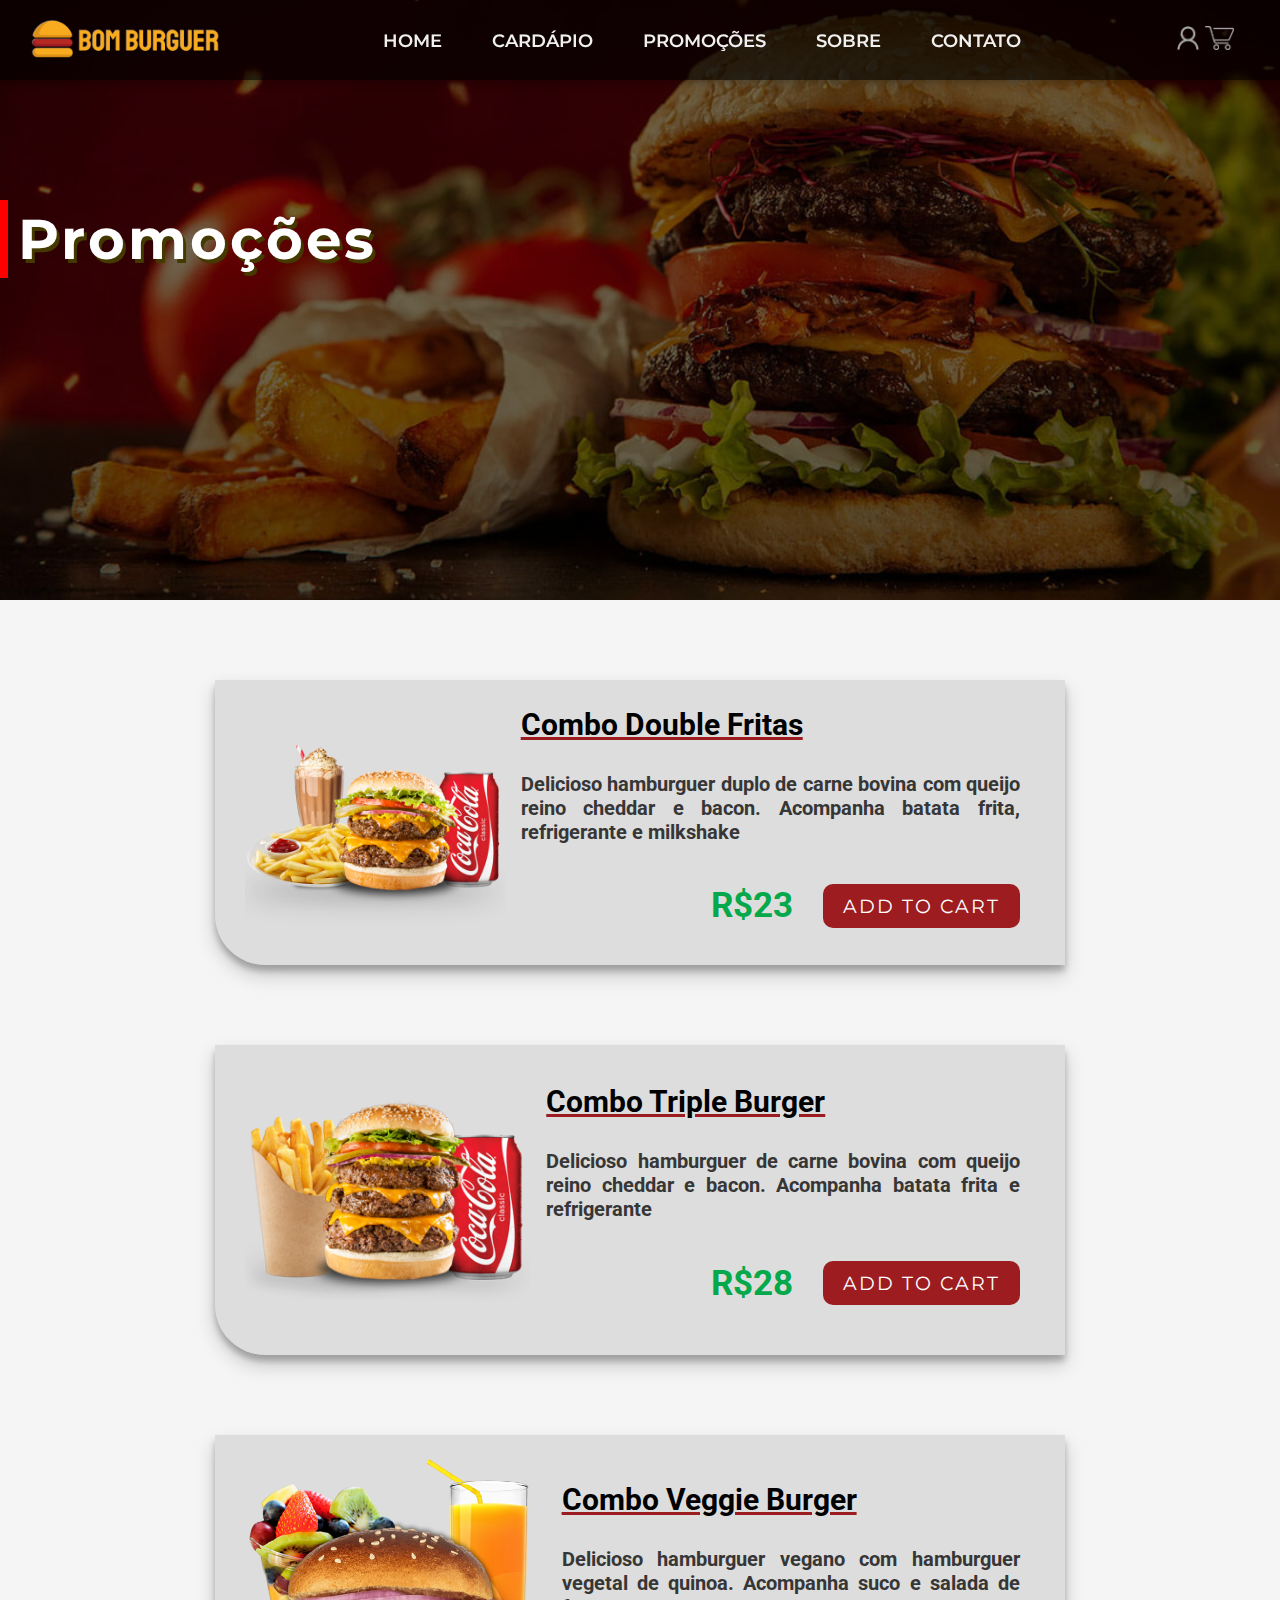
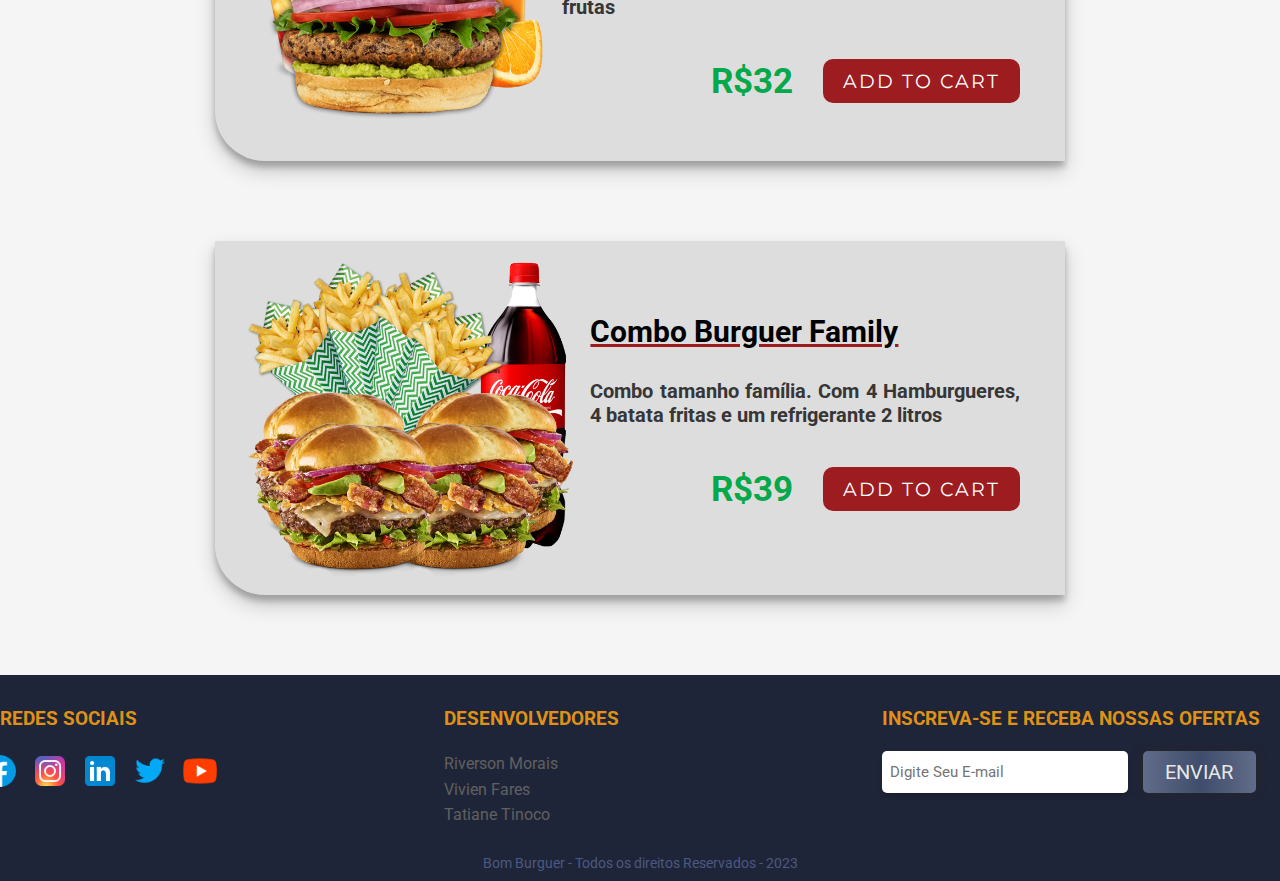
<file: promocoes.html>
<!DOCTYPE html>
<html lang="pt-br">
    <head>
        <meta charset="UTF-8">
        <meta http-equiv="X-UA-Compatible" content="IE=edge">
        <meta name="viewport" content="width=device-width, initial-scale=1.0">
        <link rel="stylesheet" href="./assets/css/base.css">
        <link rel="stylesheet" href="./assets/css/base-responsive.css">
        <link rel="stylesheet" href="./assets/css/promocoes.css">
        <link rel="stylesheet" href="./assets/css/promocoes-responsive.css">
        <script src="./assets/js/main.js" defer></script>
        <script src="./assets/js/promocoes.js" defer> </script>
        <link rel="shortcut icon" href="./assets/img/bom-burguer-icon.ico" type="image/x-icon">
        <title>Promoções</title>
    </head>
 <body>
    <section class="content-all">
        <header class="header">
            <div class="header-content">
                
                <div class="logo">
                    <a href="./index.html"><img class="logotipo" src="./assets/img/Bom Burguer Logotipo.png" alt="Bom Burguer Logotipo"></a>
                </div>

                <div class="menu-section">
                    <nav id="menu">
                        <ul>
                            <li><a href="./index.html">Home</a></li>
                            <li><a href="./cardapio.html">Cardápio</a></li>
                            <li><a href="./promocoes.html">Promoções</a></li>
                            <li><a href="./sobre.html">Sobre</a></li>
                            <li><a href="./contato.html">Contato</a></li>
                        </ul>
                    </nav>
                </div>

                <div class="login-cart">
                    <a href="./login.html" title="Faça Login"><img class="login" src="./assets/img/img-login.png" alt="Login"></a>
                    <a href="./carrinho.html" title="Carrinho"><img class="carrinho" src="./assets/img/img-carrinho.png" alt="Carrinho"></a>
                    <button id="icon-menu" onclick="showMenu();">&#9776;</button>
                </div>
            </div>

            <div class="texto-header">
                <h3>Promoções</h3>
            </div>

        </header>

        <main>
            <section class="cards__promo">
                <!-- Conteúdo Via JS -->
            </section>
        </main>

        <footer class="footer">
            <section class="footer-content">
                <div class="redes-sociais">
                    <h3>Redes Sociais</h3>
                    <ul>
                        <li><a href="#" target="_blank" title="Facebook"><img src="./assets/img/img-social-fb.png" width="40px" height="40px"></a></li>
                        <li><a href="#" target="_blank" title="Instagram"><img src="./assets/img/img-social-instagram.png" width="40px" height="40px"></a></li>
                        <li><a href="#" target="_blank" title="Linkedin"><img src="./assets/img/img-social-linkedIn.png" width="40px" height="40px"></a></li>
                        <li><a href="#" target="_blank" title="Twitter"><img src="./assets/img/img-social-twitter.png" width="40px" height="40px"></a></li>
                        <li><a href="#" target="_blank" title="Youtube"><img src="./assets/img/img-social-youtube.png" width="40px" height="40px"></a></li>
                    </ul>
                </div>
                <div class="footer-links">
                    <h3>Desenvolvedores</h3>
                    <ul>
                        <li><a href="https://github.com/riversdev42" target="_blank">Riverson Morais</a></li>
                        <li><a href="https://github.com/vivifares1" target="_blank">Vivien Fares</a></li>
                        <li><a href="https://github.com/tatianetinoco" target="_blank">Tatiane Tinoco</a></li>
                    </ul>
                </div>
                <div class="news-letter">
                    <h3>
                        Inscreva-se e Receba Nossas Ofertas
                    </h3>
                    <form class="form-content">
                        <input id="email" type="email" required placeholder="Digite Seu E-mail">
                        <button type="submit">Enviar</button>
                    </form>
                </div>
            </section>
            <div class="footer-bottom">
                Bom Burguer - Todos os direitos Reservados - 2023
            </div>
        </footer>
    </section>
 </body>
</html>
</file>
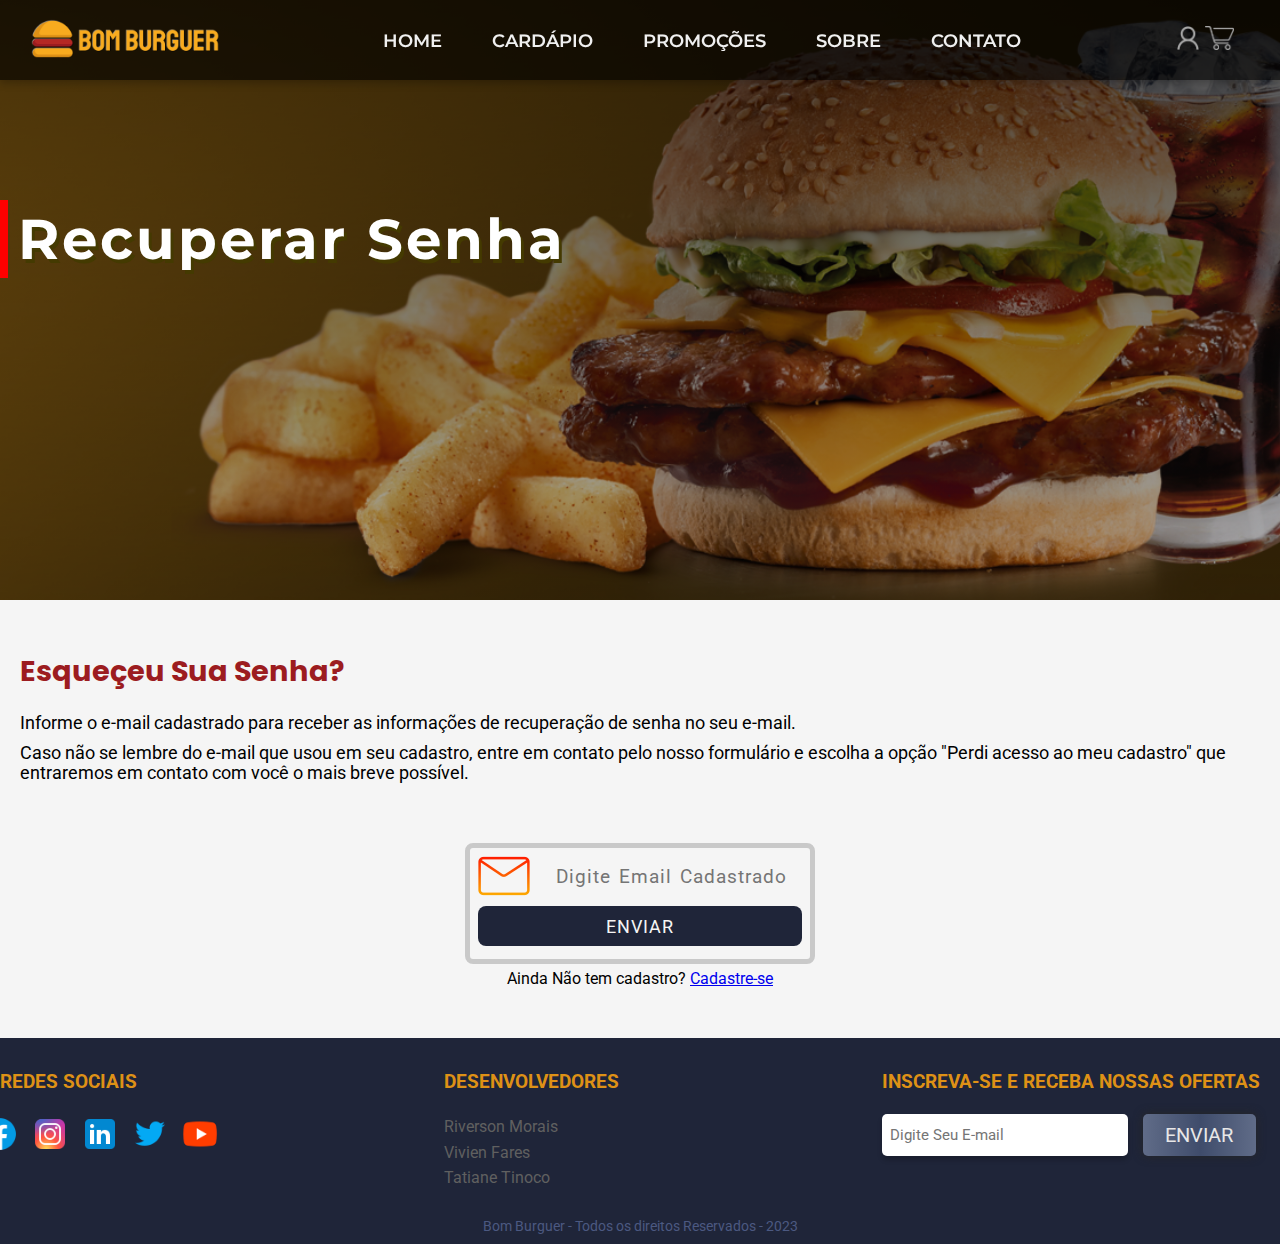
<file: recuperar-senha.html>
<!DOCTYPE html>
<html lang="pt-br">
    <head>
        <meta charset="UTF-8">
        <meta http-equiv="X-UA-Compatible" content="IE=edge">
        <meta name="viewport" content="width=device-width, initial-scale=1.0">
        <link rel="stylesheet" href="./assets/css/base.css">
        <link rel="stylesheet" href="./assets/css/responsive.css">
        <link rel="stylesheet" href="./assets/css/base-responsive.css">
        <link rel="stylesheet" href="./assets/css/recuperar-senha.css">
        <script src="./assets/js/recuperar-senha.js"defer></script>
        <script src="./assets/js/main.js" defer></script>
        <link rel="shortcut icon" href="./assets/img/bom-burguer-icon.ico" type="image/x-icon">
        <title>Recuperar Senha</title>
    </head>
    <body>
        <section class="content-all"> 
            <header class="header">
                <div class="header-content">
                    <div class="logo"> 
                        <a href="./index.html"><img class="logotipo" src="./assets/img/Bom Burguer Logotipo.png" alt="Bom Burguer Logotipo"></a>
                    </div>

                    <div class="menu-section">
                        <nav id="menu">
                            <ul>
                                <li><a href="./index.html">Home</a></li>
                                <li><a href="./cardapio.html">Cardápio</a></li>
                                <li><a href="./promocoes.html">Promoções</a></li>
                                <li><a href="./sobre.html">Sobre</a></li>
                                <li><a href="./contato.html">Contato</a></li>
                            </ul>
                        </nav>
                    </div>

                    <div class="login-cart">
                        <a href="./login.html" title="Faça Login"><img class="login" src="./assets/img/img-login.png" alt="Login"></a>
                        <a href="./carrinho.html" title="Carrinho"><img class="carrinho" src="./assets/img/img-carrinho.png" alt="Carrinho"></a>
                        <button id="icon-menu" onclick="showMenu();">&#9776;</button>
                    </div>
                </div>

                <div class="texto-header">
                    <h3>Recuperar Senha</h3>
                </div>

            </header>

            <main>

                <section class="conteudo-recuperar-senha">

                    <div class="texto-recuperar-senha">
                        <h2>Esqueçeu Sua Senha?</h2>
                        <p>
                            Informe o e-mail cadastrado para receber as informações de recuperação de senha no seu e-mail. 
                        </p>
                        <p>
                            Caso não se lembre do e-mail que usou em seu cadastro, entre em contato pelo nosso formulário e escolha a opção "Perdi acesso ao meu cadastro" que entraremos em contato com você o mais breve possível.
                        </p>
                    </div>

                    <div class="form-recuperar-senha"> 
                        <form class="content-form-recuperar-senha">
                            <div class="campo-email-recuperar-senha">
                                <img src="./assets/img/img-email.png">
                                <input type="email" id="email_recuperar_login_" name="email_login" required="required" placeholder="Digite Email Cadastrado">
                            </div>
                            <p id="email-helper" class="helper-text">Mensagem de ajuda</p>
                            <input id="enviar" type="submit" value="Enviar" />
                        </form>
                        <p>Ainda Não tem cadastro? <a href="./cadastro.html">Cadastre-se</a></p>
                    </div>
                </section>

            </main>

            <footer class="footer">
                <section class="footer-content"> 
                    <div class="redes-sociais">
                        <h3>Redes Sociais</h3>
                        <ul>
                            <li><a href="#" target="_blank" title="Facebook"><img src="./assets/img/img-social-fb.png" width="40px" height="40px"></a></li>
                            <li><a href="#" target="_blank" title="Instagram"><img src="./assets/img/img-social-instagram.png" width="40px" height="40px"></a></li>
                            <li><a href="#" target="_blank" title="Linkedin"><img src="./assets/img/img-social-linkedIn.png" width="40px" height="40px"></a></li>
                            <li><a href="#" target="_blank" title="Twitter"><img src="./assets/img/img-social-twitter.png" width="40px" height="40px"></a></li>
                            <li><a href="#" target="_blank" title="Youtube"><img src="./assets/img/img-social-youtube.png" width="40px" height="40px"></a></li>
                        </ul>
                    </div>
                    <div class="footer-links">
                        <h3>Desenvolvedores</h3>
                        <ul>
                            <li><a href="https://github.com/riversdev42" target="_blank">Riverson Morais</a></li>
                            <li><a href="https://github.com/vivifares1" target="_blank">Vivien Fares</a></li>
                            <li><a href="https://github.com/tatianetinoco" target="_blank">Tatiane Tinoco</a></li>
                        </ul>
                    </div>
                    <div class="news-letter">
                        <h3>
                            Inscreva-se e Receba Nossas Ofertas
                        </h3>
                        <form class="form-content">
                            <input id="email" type="email" required placeholder="Digite Seu E-mail">
                            <button type="submit">Enviar</button>
                        </form>
                    </div>
                </section>
                <div class="footer-bottom">
                    Bom Burguer - Todos os direitos Reservados - 2023
                </div>
            </footer>
        </section>
    </body>
</html>
</file>
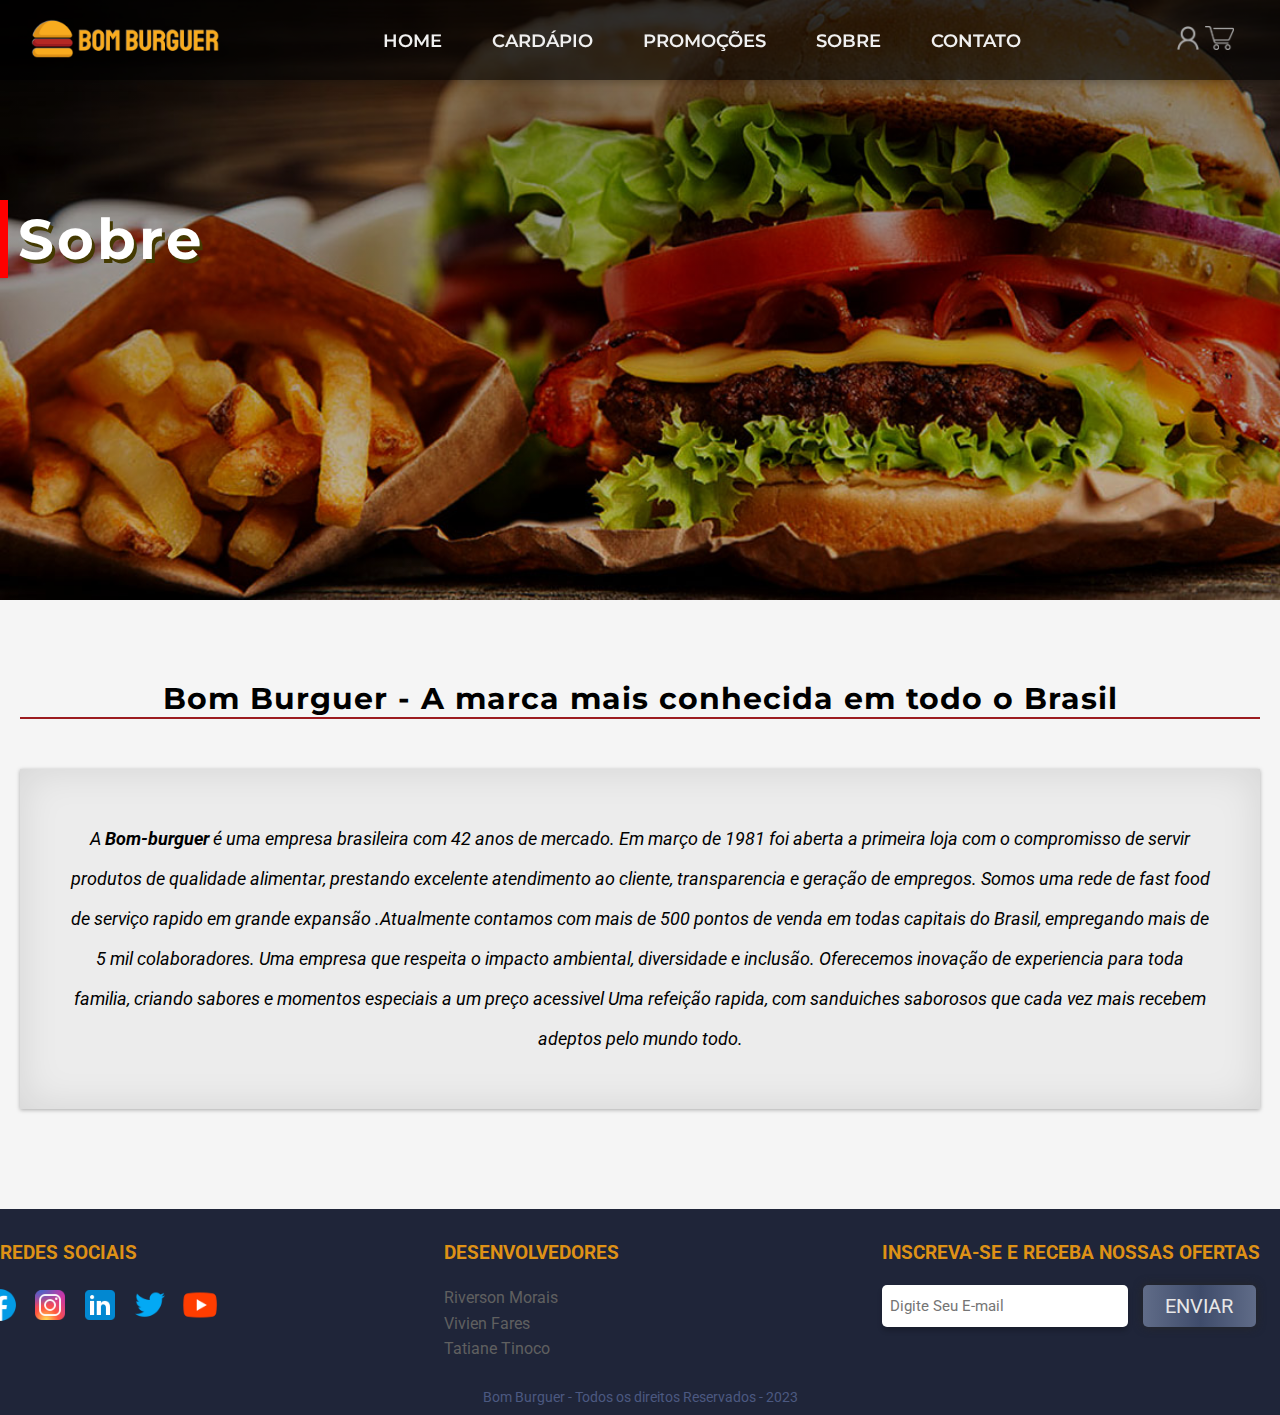
<file: sobre.html>
<!DOCTYPE html>
<html lang="pt-br">
    <head>
        <meta charset="UTF-8">
        <meta http-equiv="X-UA-Compatible" content="IE=edge">
        <meta name="viewport" content="width=device-width, initial-scale=1.0">
        <link rel="stylesheet" href="./assets/css/base.css">
        <link rel="stylesheet" href="./assets/css/sobre.css">
        <link rel="stylesheet" href="./assets/css/responsive.css">
        <link rel="stylesheet" href="./assets/css/base-responsive.css">
        <script src="./assets/js/main.js" defer></script>
        <script src="./assets/js/sobre.js" defer> </script>
        <link rel="shortcut icon" href="./assets/img/bom-burguer-icon.ico" type="image/x-icon">
        <title>Sobre</title>
    </head>
 <body>
  <section class="content-all"> 
    <header>
        <div class="header-content">
            <div class="logo"> 
                <a href="./index.html"><img class="logotipo" src="./assets/img/Bom Burguer Logotipo.png" alt="Bom Burguer Logotipo"></a>
            </div>

            <div class="menu-section">
                <nav id="menu">
                    <ul>
                        <li><a href="./index.html">Home</a></li>
                        <li><a href="./cardapio.html">Cardápio</a></li>
                        <li><a href="./promocoes.html">Promoções</a></li>
                        <li><a href="./sobre.html">Sobre</a></li>
                        <li><a href="./contato.html">Contato</a></li>
                    </ul>
                </nav>
            </div>

            <div class="login-cart">
                <a href="./login.html" title="Faça Login"><img class="login" src="./assets/img/img-login.png" alt="Login"></a>
                <a href="./carrinho.html" title="Carrinho"><img class="carrinho" src="./assets/img/img-carrinho.png" alt="Carrinho"></a>
                <button id="icon-menu" onclick="showMenu();">&#9776;</button>
            </div>
        </div>

        <div class="texto-header">
            <h3>Sobre</h3>
        </div>
    </header>

    <main>
        <section class="main-content-sobre">               
            <h3>Bom Burguer - A marca mais conhecida em todo o Brasil</h3>
            <p> 
                A <strong>Bom-burguer</strong> é uma empresa brasileira com 42 anos de mercado. 
                Em março de 1981 foi aberta a primeira loja com o compromisso de servir produtos de qualidade alimentar, prestando excelente atendimento ao cliente, transparencia e geração de empregos. 
                Somos uma rede de fast food de serviço rapido em grande expansão .Atualmente  contamos com mais de 500 pontos 
                de venda em todas capitais do Brasil, empregando mais de 5 mil colaboradores.
                Uma empresa que respeita o impacto ambiental, diversidade e inclusão.
                Oferecemos inovação de experiencia para toda familia, criando sabores e momentos especiais a um preço acessivel
                Uma refeição rapida, com sanduiches saborosos que cada vez mais recebem adeptos pelo mundo todo.
            </p>
        </section> 
    </main>

    <footer class="footer">
      <section class="footer-content"> 
        <div class="redes-sociais">
            <h3>Redes Sociais</h3>
            <ul>
                <li><a href="#" target="_blank" title="Facebook"><img src="./assets/img/img-social-fb.png" width="40px" height="40px"></a></li>
                <li><a href="#" target="_blank" title="Instagram"><img src="./assets/img/img-social-instagram.png" width="40px" height="40px"></a></li>
                <li><a href="#" target="_blank" title="Linkedin"><img src="./assets/img/img-social-linkedIn.png" width="40px" height="40px"></a></li>
                <li><a href="#" target="_blank" title="Twitter"><img src="./assets/img/img-social-twitter.png" width="40px" height="40px"></a></li>
                <li><a href="#" target="_blank" title="Youtube"><img src="./assets/img/img-social-youtube.png" width="40px" height="40px"></a></li>
            </ul>
        </div>
        <div class="footer-links">
            <h3>Desenvolvedores</h3>
            <ul>
                <li><a href="https://github.com/riversdev42" target="_blank">Riverson Morais</a></li>
                <li><a href="https://github.com/vivifares1" target="_blank">Vivien Fares</a></li>
                <li><a href="https://github.com/tatianetinoco" target="_blank">Tatiane Tinoco</a></li>
            </ul>
        </div>
        <div class="news-letter">
            <h3>
                Inscreva-se e Receba Nossas Ofertas
            </h3>
            <form class="form-content">
                <input id="email" type="email" required placeholder="Digite Seu E-mail">
                <button type="submit">Enviar</button>
            </form>
        </div>
      </section>
      <div class="footer-bottom">
        Bom Burguer - Todos os direitos Reservados - 2023
      </div>
    </footer>
  </section>
 </body>
</html>
</file>
<file: assets/css/base.css>
@import url('https://fonts.googleapis.com/css2?family=Montserrat:ital,wght@0,100;0,200;0,300;0,400;0,500;0,600;0,700;0,800;0,900;1,100;1,200;1,300;1,400;1,500;1,600;1,700;1,800;1,900&display=swap');
@import url('https://fonts.googleapis.com/css2?family=Roboto:ital,wght@0,100;0,300;0,400;0,500;0,700;0,900;1,100;1,300;1,400;1,500;1,700;1,900&display=swap');
@import url('https://fonts.googleapis.com/css2?family=Poppins:ital,wght@0,100;0,200;0,300;0,400;0,500;0,600;0,700;0,800;0,900;1,100;1,200;1,300;1,400;1,500;1,600;1,700;1,800;1,900&display=swap');


* {
  margin: 0;
  padding: 0;
  box-sizing: border-box;
  font-family: Roboto, Arial, Helvetica, sans-serif;
}

body {
  background-color: rgb(214, 214, 214);
}

main {
  background-color: rgb(245, 245, 245);
}

header {
  background: linear-gradient(180deg, rgba(149, 98, 16, 1) 15%, rgba(222, 145, 22, 1) 57%, rgba(245, 245, 245, 1) 88%, rgba(245, 245, 245, 1) 100%);
  height: 600px;
}
/*
.content-all {
  max-width: 1300px;
  margin: 0 auto;
}
*/
.header-content {
  background-color: #000000a1;
  display: flex;
  justify-content: space-between;
  align-items: center;
  padding: 1% 2% 1% 2%;
  height: 5rem;
  position: fixed;
  width: 100%;
  z-index: 1;
  box-shadow: rgba(0, 0, 0, 0.24) 0px 3px 8px;
}

.logotipo {
  height: 3rem;
}

#icon-menu {
  background-color: transparent;
  border: none;
  color: #FFF;
  font-size: 36px;
  position: absolute;
  right: 10px;
  top: 10px;
  display: none;
}

#menu ul {
  display: flex;
  font-size: 1.1rem;
  font-weight: 600;
  text-transform: uppercase;
}

#menu ul li {
  list-style-type: none;
}

#menu ul li a {
  text-decoration: none;
  padding: 10px 25px;
  font-family: Montserrat, sans-serif;
  color: rgb(240, 240, 240);
}

#menu ul li a:hover {
  color: #fdd700;
}

#menu ul li a:active,
a:focus {
  color: #ff0000 !important;
}

.login-cart{
  display: flex;
  flex-direction: row;
  gap: 5px;
  padding-right: 20px;
}

.login, .carrinho {
  height: 1.5rem;
}

.texto-header {
  color: #ffffff;
  margin: 18% 2%;
  font-size: 3rem;
  font-family: 'Poppins', sans-serif;
  max-width: 1300px;
  margin: auto;
  padding-top: 200px;
}

.texto-header h3 {
  display: inline-block;
  font-family: Montserrat, sans-serif;
  letter-spacing: 3px;
  text-shadow: 3px 4px 0 #443a01;
  padding: 5px 10px;
  border-left: 8px solid #ff0000;
}

.texto-header-index {
  display: inline-block;
  font-family: Montserrat, sans-serif;
  text-transform: uppercase;
  letter-spacing: 3px;
  text-shadow: 5px 5px 0 #443a01;
  background-color: #ff0000;
  padding: 5px 10px;
  border-radius: 30px 0px 30px 0px;
}

.texto-header p {
  font-family: Montserrat, sans-serif;
  text-transform: uppercase;
  font-weight: 700;
  letter-spacing: 2px;
  font-size: 1.4rem;
  margin-top: 2px;
  text-shadow: 1px 2px #000000;
}

/* FOOTER */

.footer {
  padding: 10px 0;
  background: #1f2539;
}

.footer-content {
  display: flex;
  gap: 10%;
  justify-content: space-between;
  align-items: baseline;
  line-height: 1.6;
  height: 10rem;
  padding-top: 20px;
  max-width: 1300px;
  margin: auto;
}

.redes-sociais ul {
  display: flex;
  align-items: center;
  justify-content: center;
  gap: 5%;
}

.redes-sociais h3 {
  color: #de9116;
  text-transform: uppercase;
  margin: 0 0 1rem;
}

.redes-sociais ul {
  list-style-type: none;
}

.redes-sociais ul li a img:hover {
  transform: scale(1.2);
}

.footer-links ul {
  list-style-type: none;
}

.footer-links h3 {
  color: #de9116;
  text-transform: uppercase;
  margin: 0 0 1rem;
}

.footer-links ul li a {
  color: #606060;
  text-decoration: none;
}

.footer-links ul li:hover {
  text-decoration: underline #d3d3d3;
}

.footer-links ul li a:hover {
  color: #d3d3d3;
}

.news-letter {
  text-align: center;
  max-width: 500px;
  padding: 0 20px;
}

.news-letter h3 {
  color: #de9116;
  text-transform: uppercase;
  margin-bottom: 1rem;
}

.form-content{
  display: flex;
  gap: 15px;
}

.form-content input {
  border: 0;
  border-radius: 5px;
  box-shadow: 0 4px 5px rgba(0, 0, 0, 0.2);
  font-size: 15px;
  height: 42px;
  padding-left: 2%;
  width: 65%;
}

.form-content button {
  background-image: linear-gradient(to right, #606c88 0%, #3f4c6b 51%, #606c88 100%);
  font-size: 20px;
  text-align: center;
  width: 30%;
  height: 42px;
  text-transform: uppercase;
  color: rgb(231, 231, 231);
  border-radius: 5px;
  box-shadow: 0 0 10px #272727;
  cursor: pointer;
  border: none;
}

.form-content button:hover {
  box-shadow: 0 0 6px #000000;
}

.footer-bottom{
  text-align: center;
  font-size: 14px;
  color: #4c5981;
  padding: 10px 10px 0;
}
</file>
<file: assets/css/index.css>
@import url('https://fonts.googleapis.com/css2?family=Poppins:ital,wght@0,100;0,200;0,300;0,400;0,500;0,600;0,700;0,800;0,900;1,100;1,200;1,300;1,400;1,500;1,600;1,700;1,800;1,900&display=swap');
@import url('https://fonts.googleapis.com/css2?family=Oswald:wght@200;300;400;500;600;700&display=swap');
@import url('https://fonts.googleapis.com/css2?family=Rowdies:wght@300;400;700&display=swap');


header{
    background-image: linear-gradient( rgba(0,0,0,0.6),rgba(0,0,0,0.4)), url(../img/img-banner-index.png);
    background-size: cover;
    background-position: center;
    height: 600px;
}

.main_index{
    max-width: 1300px;
    margin: auto;
} 

.titulo-cards{
    color: rgb(48, 48, 48);
    text-align: center;
    font-size: 1.2rem;
    padding: 120px 10px 0;
    text-transform: uppercase;
    text-decoration: underline;
    text-decoration-color: #de9116;
    text-decoration-style: wavy;
}

.content-cards{
    display: flex;
    justify-content: space-evenly;
    flex-wrap: wrap;
    gap: 35px;
    padding: 80px 20px 80px 20px;
}

.main-card{
    background-color: #dddddd;
    display: flex;
    flex-direction: column;
    align-items: center;
    text-align: center;
    border-radius: 8px;
    width: 100%;
    max-width: 380px;
    padding: 20px 8px 0 8px;
    box-shadow: rgba(0, 0, 0, 0.4) 0px 2px 4px, rgba(0, 0, 0, 0.3) 0px 7px 13px -3px, rgba(0, 0, 0, 0.2) 0px -3px 0px inset;
}

.title-card h3{
    font-size: 1.8rem;
    color: #9c1c20;
    font-family: 'Poppins', sans-serif;  
}

.img-card img{
    width: 100%;
    padding: 10px;
    transition: all 0.2s;
}

.img-card img:hover{
    scale: 1.1;
}

.main-card button {
    background-color: #9c1c20;
    cursor: pointer;
    color: white;
    text-transform: uppercase;
    padding: 12px;
    margin-bottom: 5%;
    border: 0;
    border-radius: 8px;  
    width: 100%;
    max-width: 160px;
}

.main-card button a{
    color: white;
    font-size: 18px;
    font-family: Montserrat, sans-serif;
    font-weight: 500;
    text-decoration: none;
}

.main-card button:hover{
    background-color: #b52824;
}

.banner-content{
    background: linear-gradient(180deg, rgba(222,145,22,1) 0%, rgba(248,171,31,1) 35%, rgba(222,145,22,1) 100%);
    display: flex;
    gap: 2%;
    justify-content: space-between;
    align-items: center;
    height: 500px;
    border-radius: 20px;
    max-width: 1300px;
    margin: 0 auto 20px;
}

.banner-content-1{
    display: flex;
    flex-direction: column;
    align-items: center;
    justify-content: center;
    line-height: 1.3;
    width: 50%;
    height: 490px;
}

.banner-title-1{
    font-size: 3rem;
    text-transform: uppercase;
    color: rgb(255, 255, 255);
    text-shadow: -1px -1px 0px #0000006b, 3px 3px 0px #9c1c20, 6px 6px 0px #00000055;
}

.banner-title-1 h2 {
    font-family: 'Oswald', sans-serif;
}

.text-banner{
    color: white;
    font-size: 3.2rem;
    word-spacing: 15px;
    text-shadow: -1px -1px 0px #0000002f, 2px 2px rgba(0, 0, 0, 0.493);
}

.text-banner p {
    font-family: 'Rowdies', cursive;
}

#desconto-banner{
    font-family: 'Rowdies', cursive;
    font-size: 5rem;
}

.app-content{
    display: flex;
    gap: 2%;
    justify-content: center;
    padding-top: 20px;
}

.app-content img{
    width: 40%;
    cursor: pointer;
    padding-bottom: 20px;
}

.banner-content-2{
    display: flex;
    align-items:center;
    width: 50%;
    height: 490px;
    margin-right: 2%;
}

.banner-img img{
    width: 100%;
    height: 100%;
}

.franquia{
    display: flex;
    flex-direction: column;
    text-align: center;
    align-items: center;
    color: rgb(44, 44, 44);
    line-height: 2.5;
    padding: 80px 100px;
    background-color: #e6e6e6;
    max-width: 1300px;
    margin: auto;
}

.franquia h2{
    color:#b52824;
    letter-spacing: 2px;
    font-size: 2.5rem;
    margin-bottom: 50px;
    border-bottom: 3px solid #b52824;
    font-family: Montserrat, sans-serif;
    text-shadow: 1px 0px 1px #CCCCCC, 0px 1px 1px #EEEEEE, 2px 1px 1px #CCCCCC, 1px 2px 1px #EEEEEE, 3px 2px 1px #CCCCCC, 2px 3px 1px #EEEEEE, 4px 3px 1px #CCCCCC, 3px 4px 1px #EEEEEE, 5px 4px 1px #CCCCCC, 4px 5px 1px #EEEEEE, 6px 5px 1px #CCCCCC, 5px 6px 1px #EEEEEE, 7px 6px 1px #CCCCCC;

}

.franquia p{
    font-size: 1.5rem;
    text-shadow: 3px 2px 3px rgba(0,0,0,0.19);
}

#txt-vantagem{
    font-size: 2rem;
    margin: 100px 0 50px;
    font-family: 'Poppins', sans-serif;
    text-transform: uppercase;
    letter-spacing: 1px;
}

.franquia-vantagem{
    display: flex;
    flex-direction: row;
    color: #606060;
    align-items: center;
    gap: 150px;
}

.franquia-conteudo{
    display: flex;
    flex-direction: column;
    width: 240px;
}

.franquia-conteudo p{
    font-size: 20px;
    line-height: 1.2;
    padding: 5px;
    margin-top: 20px;
}

.franquia button{
    color: #606060;
    background-color: #e6e6e6;
    padding: 15px 40px;
    font-size: 1.1rem;
    font-weight: 700;
    border: 0;
    border-radius: 10px;
    margin-top: 100px;
    box-shadow: rgba(0, 0, 0, 0.4) 0px 2px 4px, rgba(0, 0, 0, 0.3) 0px 7px 13px -3px, rgba(0, 0, 0, 0.2) 0px -3px 0px inset;}

.franquia button:hover{
    color:#b52824;
    cursor: pointer;
    box-shadow: rgba(0, 0, 0, 0.6) 0px 2px 4px, rgba(0, 0, 0, 0.4) 0px 7px 13px -3px, rgba(0, 0, 0, 0.2) 0px -3px 0px inset;
}

.banner-delivery{
    background-image: linear-gradient( rgba(0,0,0,0.8),rgba(0,0,0,0.8)), url(../img/img-banner-5.png);
    background-repeat: no-repeat;
    background-position: center;
    background-size: cover;
}

.secao-cta{
    display: flex;
    flex-direction: row;
    align-items:center;
    text-align: center;
    width: 100%;
    height: 490px;
    max-width: 1300px;
    margin: auto;
}

.secao-cta-title{
    display: flex;
    flex-direction: column;
    justify-content: center;
    font-size: 2.5rem;
    color: rgb(206, 206, 206);
    height: 90%;
    width: 50%;
    line-height: 1.3;
}

.secao-cta-title p{
    font-size: 3rem;
    letter-spacing: .5rem;
    font-family: Montserrat, sans-serif;
    color: rgb(206, 206, 206);
}

.secao-cta-title h2{
    font-size: 4.5rem;
    text-align: center;
    justify-content: center;
}

.secao-cta-title img{
   width: 50%;
   margin: auto;
   cursor: pointer;
}

.secao-cta-img{
    width: 50%;
}

.secao-cta-img img{
   width: 100%;
}
</file>
<file: assets/css/base-responsive.css>
@media (max-width: 992px) {
  .texto-header {
    padding-left: 10px;
  }
  #icon-menu{
    display: block;
    cursor: pointer;
  }
  #menu{
    display: none;
    width: 500px;
    position:absolute;
    
  }
  #menu ul{
    display: block;
    background-color: rgba(0, 0, 0, 0.788);
    width: 100%;
    height: 100vh;
    margin-top: 40px;
    transition: .3s;
  }

  #menu ul li a{
    display: block;
    border-top: 1px solid rgb(68, 68, 68) ;
    padding: 15px;
  }

  #menu ul li a:hover{
   background-color: rgba(0, 0, 0, 0.850);
   cursor: pointer;
  }

  .carrinho{
   padding-right: 30px;
  }

  .footer-content{
    flex-direction: column;
    align-items: center;
    text-align: center;
    height: 100%;
  } 

  .footer-content div{
    margin-bottom: 50px;
  }
  .redes-sociais h3{
    display: none;
  }

  .redes-sociais h3{
    margin: auto;
  }

  .footer{
    display: flex;
    flex-direction: column;
    align-items: center;
    justify-content: center;
  }
 
}

@media (max-width: 530px){

  .texto-header{
    text-align: center;
  }

  .texto-header-index {
    font-size: 2.8rem;
  }

  .texto-header p{
    font-size: 1.1rem;
  }

  header{
    height: 500px;
  }
}

@media (max-width: 435px){

  .texto-header-index {
    font-size: 2rem;
  }

  .texto-header p{
    font-size: 1rem;
  }

  header{
    height: 480px;
  }
}

@media (max-width: 330px){

  .texto-header-index {
    font-size: 1.5rem;
  }

  .texto-header{
    font-size: 2.5rem;
  }

  .texto-header p{
    font-size: 1rem;
  }

  header{
    height: 400px;
  }
}
</file>
<file: assets/css/index-responsive.css>
@media (max-width: 1012px) {
  .secao-cta-title p{
    font-size: 3rem;
}

.secao-cta-title h2{
    font-size: 4rem;
}
}



@media (max-width: 992px) {
 
  .banner-content{
    flex-direction: column-reverse;
    height: 100%;
    width: 80%;
  }

  .banner-content-1{
    width: 90%;
}

  .banner-title-1{
    font-size: 2.5rem;
    text-align: center;
    margin-bottom: 30px;
  }

 .banner-content-2{
    text-align: center;
    width: 90%;
    margin: auto;
  }

 .franquia-vantagem {
    flex-direction: column;
    gap: 80px;
  }

  .secao-cta{
    flex-direction: column;
    height: 100%;
    padding: 30px 0;
  }

  .secao-cta-title{
    overflow-wrap: break-word;
    width: 80%;
  }

  .secao-cta-img img{
    display: none;
  }

}

@media (max-width: 590px){

  .banner-title-1{
    font-size: 2.1rem;
    text-align: center;
    margin-bottom: 20px;
  }

  .text-banner{
    color: white;
    font-size: 2.6rem;
    word-spacing: 5px;
    padding-bottom: 20px;
    text-align: center;
}

  #desconto-banner{
    font-size: 3rem;
  }

  header{
    height: 550px;
  }

  .banner-content{
    height: 640px;
  }
  .banner-content{
    height: 730px;
  }

  .secao-cta-title p{
    font-size: 2.8rem;
    line-height: 1.1;
  }

  .secao-cta-title h2{
    font-size: 3.5rem;
  }

  .franquia{
    line-height: 1.8;
}

  .franquia h2{
    letter-spacing: 1px;
    font-size: 2.2rem;
}

.franquia p{
  font-size: 1.4rem;
}

}


@media (max-width: 430px){

  .text-banner{
    color: white;
    font-size: 2.0rem;
    word-spacing: 2px;
    padding-bottom: 20px;
    text-align: center;
}

  #desconto-banner{
    font-size: 2.6rem;
  }

  .banner-content{
    height: 680px;
  }

  .secao-cta-title p{
    font-size: 2.4rem;
    line-height: 1.1;
  }

  .secao-cta-title h2{
    font-size: 3.5rem;
  }

  .franquia-conteudo{
    width: 80%;
  }

}

@media (max-width: 320px){

  header{
    height: 400px;
  }

  .banner-content{
    height: 660px;
  }

  .text-banner{
    color: white;
    font-size: 1.8rem;
    word-spacing: 2px;
    padding-bottom: 20px;
    text-align: center;
}

  #desconto-banner{
    font-size: 2.6rem;
  }

  .secao-cta-title p{
    font-size: 1.5rem;
    line-height: 1.1;
  }

  .secao-cta-title h2{
    font-size: 2.5rem;
  }

}
</file>
<file: assets/css/cadastro.css>
header{
  background-image: linear-gradient( rgba(0,0,0,0.5),rgba(0,0,0,0.4)), url(../img/img-banner-contato.png);
  background-size: cover;
  background-position: center;
}

.main_content{
  padding-bottom: 100px;
  max-width: 1300px;
  padding: 0 10px;
  margin: auto;
  
}

.txt-cadastro{
 margin-bottom: 50px;
}

.txt-cadastro h3{
  font-size: 36px;
  color: rgb(102, 102, 102);
  padding: 20px 0 20px;
 
}

.formulario-cadastro{
  width: 100%;
  max-width: 700px;
  padding: 30px;
  font-size: 1.2rem;
  border: 2px solid rgba(102, 102, 102, 0.096);
  border-radius: 5px;
  background-color: #E5E8E8;
  box-shadow: rgba(99, 99, 99, 0.2) 0px 2px 8px 0px;
}

.formulario-cadastro div{
 margin-bottom: 20px;
}

.input_form_cad{
  padding-left: 5px;
  margin-left: 10px;
  height: 1.5rem;
  width: 100%;
  max-width: 400px;
  border: 0;
  border-radius: 5px;
}

.btn-cad{
  font-size: 1.1rem;
  letter-spacing: 1px;
  padding: 10px 30px;
  border: 0;
  border-radius: 5px;
  background-color: #AEB6BF;
  box-shadow: rgba(99, 99, 99, 0.2) 0px 2px 8px 0px;
}

.btn-cad:hover{
  background-color: #5D6D7E;
  color: white;
  cursor: pointer;
  box-shadow: rgba(50, 50, 93, 0.25) 0px 6px 12px -2px, rgba(0, 0, 0, 0.3) 0px 3px 7px -3px;
}

.msg{
  padding: 30px 0;
}
</file>
<file: assets/css/cardapio.css>
header{
    background-image: url(../img/img-banner-cardapio.png);
    background-size: cover;
    background-position: center;
}

.titulo-menu {
    padding: 100px 0 0;
    max-width: 1300px;
    padding-left: 10px;
    margin: 0 auto;
    border-bottom: 2px solid #d3d3d3;
}

.titulo-menu h3{
    color: rgb(58, 58, 58);
    font-size: 40px;
    font-family: 'Poppins', sans-serif;
}

#cardapio-content {
    display: block;
    text-align: center;
    width: 100%;
    padding-bottom: 120px;
    max-width: 1300px;
    margin: 0 auto;  
}


.cardapio-item {
    background-color: #dddddd;
    display: inline-block;
    border-radius: 20px;
    width: 100%;
    max-width: 360px;
    margin: 50px 13px;
    box-shadow: rgba(0, 0, 0, 0.4) 0px 2px 4px, rgba(0, 0, 0, 0.3) 0px 7px 13px -3px, rgba(0, 0, 0, 0.2) 0px -3px 0px inset;
}


.cardapio-item div img{
    width: 100%;
}

.cardapio-item:hover{
    background-color: #e9e9e9;
    box-shadow: rgb(112, 112, 112) 0px 2px 4px, rgba(31, 37, 57, 0.61) 0px 7px 13px -3px, rgba(0, 0, 0, 0.2) 0px -3px 0px inset;
}


.cardapio-item div h3{
    font-size: 1.8rem;
    color: #de9116;
    padding-top: 20px;
    padding-bottom: 25px;
}

.footer-card{
    display: flex;
    flex-direction: column;
    align-items: center;
    background-color: rgb(31, 37, 57);
    width: 100%;
    max-width: 360px;
    border-radius: 50px 50px 20px 20px;
    box-shadow: rgba(0, 0, 0, 0.4) 0px 2px 4px, rgba(0, 0, 0, 0.3) 0px 7px 13px -3px, rgba(0, 0, 0, 0.2) 0px -3px 0px inset;
}

.cardapio-item button {
    background-color: #9c1c20;
    cursor: pointer;
    color: white;
    font-size: .8rem;
    text-transform: uppercase;
    padding: 16px 15px;
    margin-bottom: 10px;
    border: 0;
    border-radius: 5px; 
    width: 100%; 
    max-width: 150px;
    transition: all 0.2s;
}

.cardapio-item button a{
    color: white;
    font-family: Montserrat, sans-serif;
    letter-spacing: 2px;
    font-weight: 600;
    text-decoration: none;
}

.cardapio-item button:hover{
    background-color: #b52824;
    color: #de9116;
    box-shadow: rgba(0, 0, 0, 0.16) 0px 1px 4px, rgb(51, 51, 51) 0px 0px 0px 3px;
}

.cardapio-item button a:hover{
    color: #ffd000;
}

.preco-compra{
    display: flex;
    justify-content: space-around;
    align-items: center;
    width: 80%;
}

.preco{
    color: #05A84B;
    font-size: 1.8rem;
    font-weight: 600;
    line-height: 2rem;
    padding: 10px;
}
</file>
<file: assets/css/responsive.css>
/* Página Login */
@media (max-width: 410px){

  .form-login input{
   width: 300px;  
} 
}

@media (max-width: 320px){
  .form-login input{
   width: 270px;  
} 
}

/* Cardápio */

@media (max-width: 920px){

  .titulo-menu h3{
    text-align: center;
  }
} 

@media (max-width: 510px){

  .titulo-menu h3{
    text-align: center;
    padding: 0 10px;
  }

} 


@media (max-width: 320px){

  .titulo-menu h3{
    text-align: center;
    font-size: 30px; 
  }
} 


/* Sobre */

@media (max-width: 920px){

  .content-main-sobre{
    padding: 0 20px 80px;
  }
} 

@media (max-width: 420px){

  .content-main-sobre h3{
    font-size: 25px;
   
  }

  .content-main-sobre p{
    font-size: 20px;
    line-height: 30px;
  }
} 

@media (max-width: 320px){

  .content-main-sobre h3{
    font-size: 20px;
    padding-top: 30px;
  }

  .content-main-sobre p{
    font-size: 15px;
    line-height: 20px;
  }
} 



/* Recuperar Senha */

@media (max-width: 420px){

  .texto-recuperar-senha h2{
    text-align: center;
    font-size: 1.5rem; 
 }

 .texto-recuperar-senha p{
  font-size: 1rem;
}

  .content-form-recuperar-senha{
    width: 90%;
 }

 .campo-email-recuperar-senha input{
  font-size: 50%;
 }

}
</file>
<file: assets/css/carrinho.css>
header{
    background-image: linear-gradient( rgba(0,0,0,0.6),rgba(0,0,0,0.5)),url(../img/img-banner-carrinho.png);
    background-size: cover;
    background-position: center;
}

.titulo_carrinho{
    background-color: #05A84B;
    display: inline-block;
    margin: 5% 0 2% 10%;
    padding: 15px 30px;
    color: #000000;
    text-transform: uppercase;
    border-radius: 5px;
    box-shadow: rgba(0, 0, 0, 0.25) 0px 0.0625em 0.0625em, rgba(0, 0, 0, 0.25) 0px 0.125em 0.5em, rgba(255, 255, 255, 0.1) 0px 0px 0px 1px inset;
}

.checkout-cart{
    padding-top: 20px;
}

table {  
    background-color: #ffffff;
    border-collapse: collapse;
    width: 80%;
    margin: auto;
    text-align: center;
    box-shadow: rgba(0, 0, 0, 0.25) 0px 0.0625em 0.0625em, rgba(0, 0, 0, 0.25) 0px 0.125em 0.5em, rgba(255, 255, 255, 0.1) 0px 0px 0px 1px inset;
}

table thead th { 
    background-color: #8f8f8f;
    color: white; 
    font-size: 1.3rem;
    letter-spacing: 1px;
    height: 50px;
    padding: 5px;
}
    
table tbody tr{
    height: 100px;
}

table tfoot td { 
    background-color: #8f8f8f;
    color: white; 
}

table tbody tr:nth-child(even) td { 
    background-color: #f2f2f2;       
}

table tbody tr:hover td { 
    background-color: #d8d8d8; 
    cursor: pointer;  
}

table tfoot td {
    color: #8f8f8f;
}

.form_cep{
    background-color: #d8d8d8;
    border-radius: 5px;
    padding: 20px;
}

.calcular_frete{
    width: 50%;
    margin: 80px 0 0 10%;
    padding-bottom: 200px;
}

.btn-conteudo{
    display: flex;
    align-content: center;
    gap: 10px;
    margin-top: 5px;
}

#cep, #btn-calc, #pesq-cep{
    height: 40px;
    display: flex;
    align-items: center;
    border-radius: 4px;
    border: 0;
}

.btn-conteudo input{
    width: 50%;
}

.btn-conteudo button{
    width: 20%;
    font-size: 1rem;
    color: #ffffff;
    text-transform: uppercase;
    justify-content: center;
    background-color: #1f2539;
}

.btn-conteudo p{
    justify-content: center;
    width: 30%;
}

.btn-conteudo p a{
    text-decoration: none;
}

.btn-conteudo p a:hover{
    text-decoration: underline;
}

.btn-conteudo ::placeholder{
    padding-left: 5px;
}

#btn-calc:hover{
    cursor: pointer;
    background-color: #05A84B;
    border: 3px solid #00662c;
}
#quantidade-produto-01{
    width: 40px;
    height: 25px;
    border-radius: 5px;
    border: 0;
    box-shadow: rgba(60, 64, 67, 0.3) 0px 1px 2px 0px, rgba(60, 64, 67, 0.15) 0px 2px 6px 2px;
}

#btnAdd{
    width: 30px;
}

#btnSub{
    width: 30px;
}

#remove{
    font-weight: 800;
    color: red;
}
</file>
<file: assets/css/login.css>
header{
    background-image: linear-gradient( rgba(0,0,0,0.5),rgba(0,0,0,0.5)), url(../img/img-banner-login.jpg);
    background-size: cover;
    background-position: center;
  }

main{
    background-color: rgb(245, 245, 245);
    }

.content_login{
    padding: 50px 20px 100px 20px;
    max-width: 1300px;
    margin: 0 auto;
}


.tela_login{
    background-color: rgb(221, 221, 221);
    display: flex;
    flex-direction: column;
    align-items: center;
    align-content: center;
    max-width: 600px;
    min-width: 300px;
    height: 400px;
    border-radius: 20px;
    margin: auto;
    box-shadow: rgba(0, 0, 0, 0.16) 0px 3px 6px, rgba(0, 0, 0, 0.23) 0px 3px 6px;
}


.titulo-login h2{
    margin: 20px 0;
    color: rgb(102, 102, 102);
    font-family: Montserrat, sans-serif;
 } 
 

.form-login sup{
    color: red;
    padding-right: 3px;
} 

.campo-ast {
    display: flex;
}


.form-login input{
    border: 0;
    width: 350px;
    height: 30px;
    margin-bottom: 20px;
    border-radius: 5px;
} 


.form-login label{
    display: flex;
    flex-direction: column;
    font-size: 1.2rem;
} 


.form-login button{
    width: 100%;
    font-size: 20px;
    color: rgb(255, 255, 255);
    text-transform: uppercase;
    font-family: Montserrat, sans-serif;
    font-weight: 500;
    padding: 10px;
    border: 0;
    border-radius: 5px;
    margin: 15px 0;
    cursor: pointer;
    background-color: #1f2539;
    transition: all 0.1s linear;
} 


.form-login button:hover{
    color:#de9116;
    background-color: #1f2539;
    box-shadow: rgba(99, 99, 99, 0.2) 0px 2px 8px 0px;
}


::placeholder {
    color: #bebcbc; 
    font-style: italic;
    padding-left: 10px;
  }


p{
    color: rgb(0, 0, 0);
    font-size: .8rem;
    padding: 3px 0;
}

.helper-text {
    display: none;
    font-size: .8rem;
    color: darkred;
  }

/* ---------- Estilos dinamicos ---------- */
.required-popup::after {
    content: "*Campo obrigatário";
    position: absolute;
    top: 0;
    right: 0;
    color: #DFDFDF;
    font-size: .65rem;
    padding: .2rem .3rem;
    width: auto;
    display: block;
    background-color: #202020;
  }
  
  input.error {
    border: solid 2px #992020;
    background-color: #CCBBBB;
    color: #662020;
    outline: 0;
  }
  
  input.correct {
    background-color: #BBCCBB;
    border: solid 2px #206620;
    color: #206620;
    outline: 0;
  }
  
  .visible {
    display: block;
  }
</file>
<file: assets/css/promocoes.css>
header {
    background-image: linear-gradient(rgba(0, 0, 0, 0.5), rgba(0, 0, 0, 0.4)), url(../img/img-banner-promocoes.jpg);
    background-size: cover;
    background-position: center;
}

.cards__promo {
    display: flex;
    flex-direction: column;
    align-items: center;
    padding: 80px 20px;
    gap: 80px;
    margin: 0 auto;
}


.card__body{
    background-color: #dddddd;
    padding: 5px;
    border-left: 15px ;
    border-bottom: 15px;
    border-radius: 0 0 0 50px;
    box-shadow: rgba(0, 0, 0, 0.19) 0px 10px 20px, rgba(0, 0, 0, 0.23) 0px 6px 6px;
}

.card__content__all{
    display: flex;
    align-items: center;
    justify-content: center;
    gap: 10px;
    margin: 0 20px ;
    width: 100%;
    max-width: 800px;   
}

.card__img{
    padding: 5px; 
}

.card__img img{
    width: 100%;
    transition: all 0.2s;
}

.card__img img:hover {
    scale: 1.1;
}

.card__titulo{
    text-decoration: 3px underline #9c1c20;
    font-size: 30px;
    margin-bottom: 30px;
}

.card__descricao__preco{
    padding-right: 20px;
}

.card__descricao{
    font-size: 20px;
    text-align: justify;
    font-weight: bold;
    color: rgb(54, 54, 54);
    margin-bottom: 30px;
}

.preco__btn{
    display: flex;
    gap: 30px;
    align-items: center;
    justify-content: end;
    padding: 10px 0;
}

.card__preco{
    font-weight: bold;
    color: #05A84B;
    font-size: 35px; 
}

.card__btn{
    background-color: #9c1c20;
    font-size: 1.2rem;
    text-transform: uppercase;
    padding: 10px 20px;
    border: 0;
    border-radius: 10px; 
    transition: all 0.2s;
    cursor: pointer;
}

.card__btn a{
    color: white;
    font-family: Montserrat, sans-serif;
    letter-spacing: 2px;
    text-decoration: none;
}

.card__btn:hover {
    background-color: #e6150d;
}
</file>
<file: assets/css/promocoes-responsive.css>
@media (max-width: 768px){

  .cards__promo {
      padding: 80px 30px;
  }

  .card__content__all{
      flex-direction: column;
      align-items: center;
      justify-content: center;
      align-content: center;
      margin: 0;
  }

  .card__titulo{
      text-align: center;
  }

  .card__descricao__preco{
      display: flex;
      flex-direction: column;
      align-items: center;
      justify-content: center;
      padding: 20px;
  }

}
</file>
<file: assets/css/recuperar-senha.css>
header{
    background-image: linear-gradient( rgba(0,0,0,0.7),rgba(0,0,0,0.3)), url(../img/img-banner-senha.png);
    background-size: cover;
    background-position: center;
  }


 .conteudo-recuperar-senha{
   max-width: 1300px;
   margin: 0 auto;
   padding: 50px 20px;
 } 

 .texto-recuperar-senha{
    margin-bottom: 20px;
    padding: 0px 0 30px ;
 }


 .texto-recuperar-senha h2{
    font-family: 'Poppins', sans-serif;
    color: #9c1c20;
    margin-bottom: 20px;
    font-size: 1.8rem; 
 }

.texto-recuperar-senha p{
    font-size: 1.1rem;
    padding-bottom: 10px; 
 }

 .form-recuperar-senha{
    display: flex;
    flex-direction: column;
    align-items: center;
 }

.form-recuperar-senha p{
    margin-top: 5px;
 }

 .content-form-recuperar-senha{
    display: flex;
    flex-direction: column;
    justify-content: center;
    align-items: center;
    font-size: 1.8rem;
    gap: 10px;
    width: 350px;
    border: 5px solid rgb(201, 201, 201);
    border-radius: 8px;
    padding: 8px;
 }

 .campo-email-recuperar-senha{
    display: flex;
    flex-direction: row;
    gap: 10px;
    width: 100%;
 }

#enviar{
    background-color: #1f2539;
    font-size: 18px;
    width: 100%;
    height: 40px;
    margin-bottom: 5px;
    border: 0;
    border-radius: 8px;
    color: whitesmoke;
    text-transform: uppercase;
    cursor: pointer;
    transition: all 0.2s ease 0s;
 }

 #enviar:hover{
    background-color: #9c1c20;
 }


 .content-form-recuperar-senha input{
    width: 100%;
    background: transparent;
    font-size: 1.2rem;
    word-spacing: 2px;
    letter-spacing: 1px;
    text-align: center;
    border: 0;
    border-radius: 8px;
  
 }

 .helper-text {
   display: none;
   font-size: .8rem;
   color: darkred;
 }

 /* ---------- Estilos dinamicos ---------- */
.required-popup::after {
   content: "*Campo obrigatÃ³rio";
   position: absolute;
   top: 0;
   right: 0;
   color: #DFDFDF;
   font-size: .65rem;
   padding: .2rem .3rem;
   width: auto;
   display: block;
   background-color: #202020;
 }
 
 input.error {
   border: solid 2px #992020;
   background-color: #CCBBBB;
   color: #662020;
   outline: 0;
 }
 
 input.correct {
   background-color: #BBCCBB;
   border: solid 2px #206620;
   color: #206620;
   outline: 0;
 }
 
 .visible {
   display: block;
 }
</file>
<file: assets/css/sobre.css>
header{
  background-image: linear-gradient( rgba(0,0,0,0.5),rgba(0,0,0,0.2)), url(../img/img-banner-sobre.jpg);
  background-size: cover;
  background-position: center;
}

.main-content-sobre{
  max-width: 1300px;
  margin: 0 auto;
  padding: 0 20px 100px;
}

.main-content-sobre h3{
  text-align: center;
  word-spacing: 1px;
  letter-spacing: 1px;
  font-family: Montserrat, sans-serif;
  font-size: 30px;
  border-bottom: solid 2px #9c1c20;
  padding-top: 80px;
  margin-bottom: 50px;
}

.main-content-sobre p{
  font-style: italic;
  text-align: center;
  font-size: 18px;
  background-color: rgb(236, 236, 236) ;
  padding: 50px;
  line-height: 40px;
  -webkit-box-shadow:0 1px 4px rgba(0, 0, 0, 0.3), 0 0 40px rgba(0, 0, 0, 0.1) inset;
  -moz-box-shadow:0 1px 4px rgba(0, 0, 0, 0.3), 0 0 40px rgba(0, 0, 0, 0.1) inset;
  box-shadow:0 1px 4px rgba(0, 0, 0, 0.3), 0 0 40px rgba(0, 0, 0, 0.1) inset;
}
</file>
